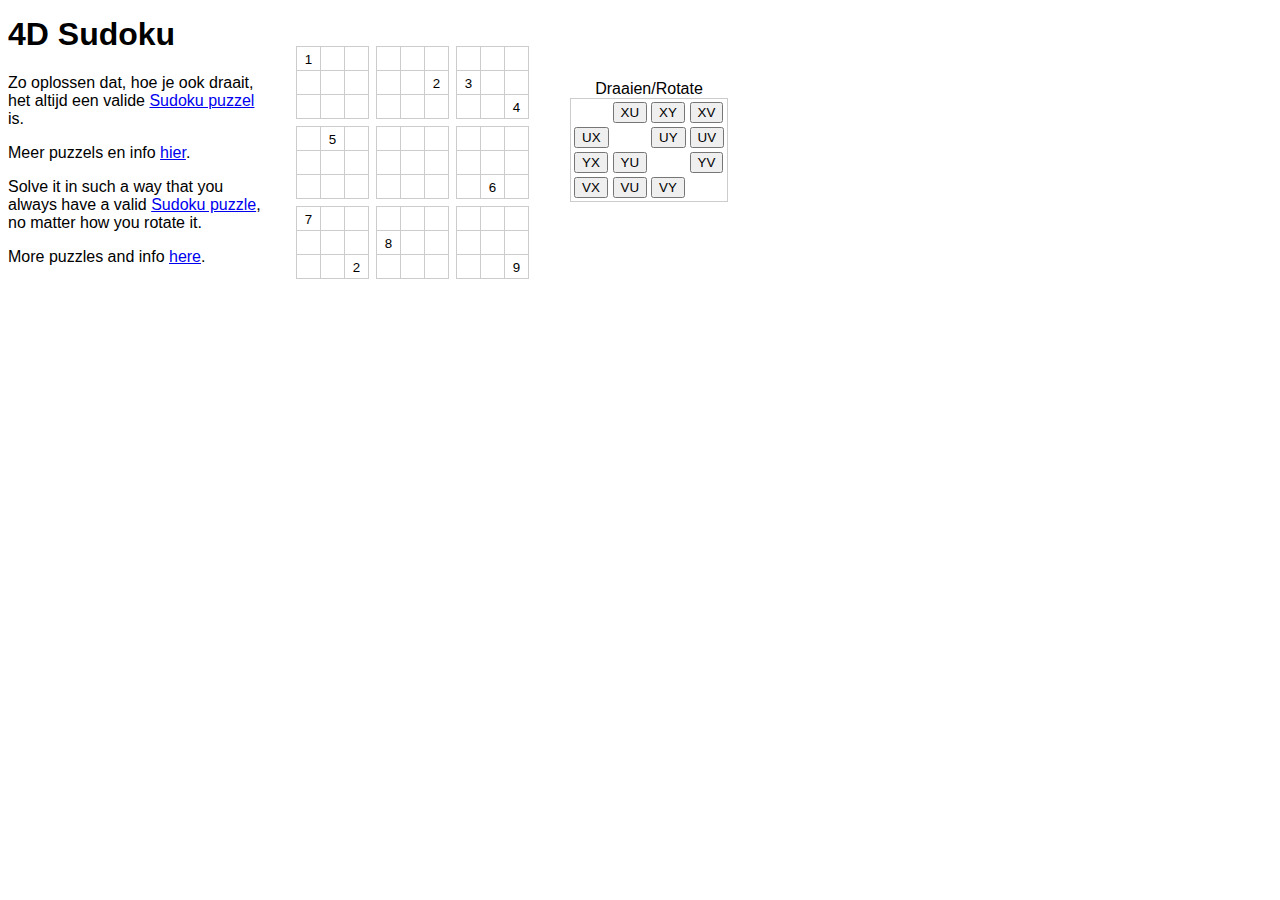
<file: 4dsudoku/index.html>
<html>
    <head>
      <title>4D Sudoku</title>
      <link type="text/css" rel="stylesheet" href="4dsudoku.css" />
			<script type="text/javascript" src="4dsudoku.js"></script>
      <script src="/ga.js" type="text/javascript"></script>
      <meta http-equiv="X-UA-Compatible" content="IE=edge" />
    </head>
    <body onload="init()">
      <h1>4D Sudoku</h1>
      <p>Zo oplossen dat, hoe je ook draait, het altijd een valide <a href="http://nl.wikipedia.org/wiki/Sudoku">Sudoku puzzel</a> is.</p>
      <p>Meer puzzels en info <a href="http://magictour.free.fr/sudoku6">hier</a>.</p>
      <p>Solve it in such a way that you always have a valid <a href="http://en.wikipedia.org/wiki/Sudoku">Sudoku puzzle</a>, no matter how you rotate it.</p>
      <p>More puzzles and info <a href="http://magictour.free.fr/sudoku6">here</a>.</p>
      <table>
        <caption>Draaien/Rotate</caption>
        <tr>
          <td></td>
          <td><button onclick="rotate(2,3)">XU</button></td>
          <td><button onclick="rotate(1,3)">XY</button></td>
          <td><button onclick="rotate(0,3)">XV</button></td>
        </tr>
        <tr>
          <td><button onclick="rotate(3,2)">UX</button></td>
          <td></td>
          <td><button onclick="rotate(1,2)">UY</button></td>
          <td><button onclick="rotate(0,2)">UV</button></td>
        </tr>
        <tr>
          <td><button onclick="rotate(3,1)">YX</button></td>
          <td><button onclick="rotate(2,1)">YU</button></td>
          <td></td>
          <td><button onclick="rotate(0,1)">YV</button></td>
        </tr>
        <tr>
          <td><button onclick="rotate(3,0)">VX</button></td>
          <td><button onclick="rotate(2,0)">VU</button></td>
          <td><button onclick="rotate(1,0)">VY</button></td>
          <td></td>
        </tr>
      </table>    
    </body>
  </html>
</file>
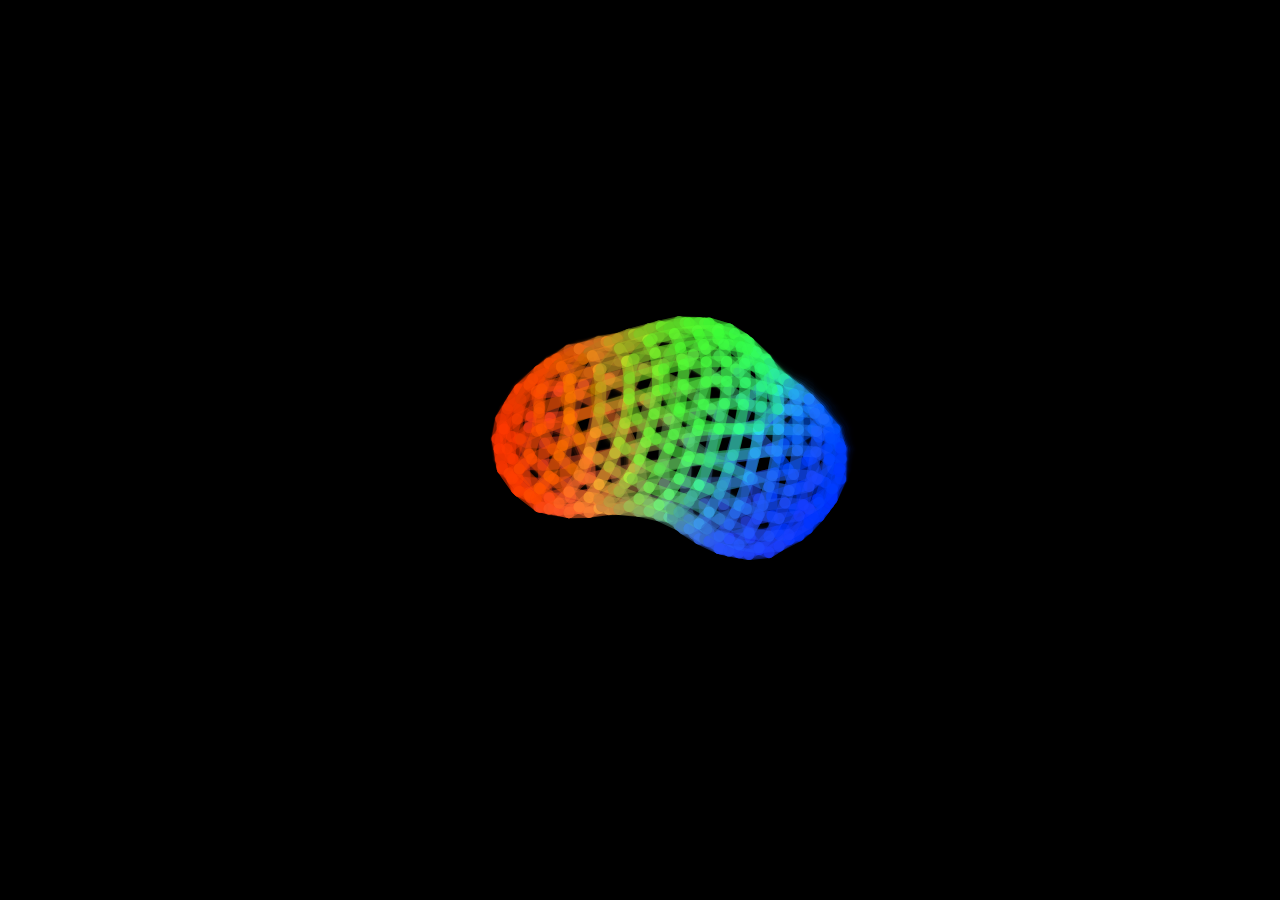
<file: blobs.html>
<html>
    <head>
      <title>Colored blobs</title>
      <meta http-equiv="X-UA-Compatible" content="IE=edge" />
      <script src="/ga.js" type="text/javascript"></script>
    </head>
    <body onload="start()">
      <div class="center"><canvas width="600" height="600" onmousemove="mouseX = event.offsetX / 300 - 1; mouseY = event.offsetY / 300 - 1"></canvas></div>
    </body>
  </html>

<style>
  html { width: 100%; height: 100%; background: black; overflow: hidden; }
  body { position: absolute; top: 50%; left: 50%; }
  canvas { 
    margin: -300px; 
    /* Hack for Opera, otherwise the canvas is not visible: */
    border: 1px solid black; 
  }
</style>

<script>
  var N = 20;
  var IX = 1;
  var IY = N;
  var IZ = N*N;
  var th = 6.5;
  var scale = 400 / N;
  var center = (N - 1) / 2;
  var orbit = center * 0.6;
  var radius = 0.50 * N;
  var value = 0.15 * N * N;
  var cf = 400/th;
  var minC = th*0.4;

  var context, mouseX = 0, mouseY = 0;
  var data = [], color = [], pointsX = [], pointsY = [], pointsZ = [];

  function Point()
  {
    this.x = 0;
    this.y = 0;
    this.p = false;
  }

  Point.prototype.onX = function(x, y, z, p)
  {
    this.p = p;
    if (!p) return;

    z = z / 2;
    this.x = x + p + z;
    this.y = y - z;  
  }
  Point.prototype.onY = function(x, y, z, p)
  {
    this.p = p;
    if (!p) return;

    z = z / 2;
    this.x = x + z;
    this.y = y + p - z;  
  }
  Point.prototype.onZ = function(x, y, z, p)
  {
    this.p = p;
    if (!p) return;

    z = (z + p) / 2;
    this.x = x + z;
    this.y = y - z;  
  }


  for (var i = 0; i < N*N*N; i++)
  {
    pointsX[i] = new Point();
    pointsY[i] = new Point();
    pointsZ[i] = new Point();
  }

  function r(x1,y1,z1, x2,y2,z2)
  {
    x1 -= x2; y1 -= y2; z1 -= z2;
    if (x1 < -radius || x1 > radius || y1 < -radius || y1 > radius || z1 < -radius || z1 > radius)
      return 0;
    return value / (x1*x1 + y1*y1 + z1*z1);
  }

  function point(f1, f2)
  {
    return ((f1 < th && f2 >= th) || (f1 >= th && f2 < th)) && (f1 - th) / (f1 - f2);
  }

  function draw(o1, o2, o3, o4)
  {
    line(o1, o2);
    line(o1, o3);
    line(o1, o4);
    line(o2, o3);
    line(o2, o4);
    line(o3, o4);
  }

  function line(o1, o2)
  {
    if (!o1.p || !o2.p)
      return;
    context.beginPath();
    context.moveTo(o1.x, o1.y);
    context.lineTo(o2.x, o2.y);
    context.stroke();
  }

  function start()
  {
    var canvas = document.getElementsByTagName("canvas")[0];
    context = canvas.getContext("2d");
    context.lineCap = "round";
    context.translate(0, 200);
    context.scale(scale, scale);
    context.fillStyle = "rgba(0, 0, 0, 0.5)";

    doIteration();
  }

  var d = 0;
  function doIteration()
  {
    var t0 = new Date();
    var canvas = document.getElementsByTagName("canvas")[0];
    context = canvas.getContext("2d");

    context.fillRect(-100, -100, 200, 200);

    var d = new Date()/1000;
    
    var blur = (Math.sin(d * 3) + 1.1) / 2.1;
    context.lineWidth = 15 * blur / scale;
    var alpha = (1.2 - blur) / 1.2;
    var alphaS = ", " + alpha + ")";

    var p1x = center + orbit * Math.sin(d) * Math.sin(d * 1.4);
    var p1y = center + orbit * Math.cos(d) * Math.sin(d * 1.5);
    var p1z = center + orbit * Math.sin(d) * Math.cos(d * 1.6);
    var p2x = center + orbit * Math.sin(d * 1.6 + 2) * Math.sin(d + 2);
    var p2y = center + orbit * Math.cos(d * 1.4 + 2) * Math.sin(d + 2);
    var p2z = center + orbit * Math.sin(d * 1.5 + 2) * Math.cos(d + 2);
    var p3x = center + orbit * Math.sin(d + 4) * Math.cos(d * 1.5);
    var p3y = center + orbit * Math.cos(d * 1.6 + 4) * Math.sin(d);
    var p3z = center + orbit * Math.sin(d + 4) * Math.sin(d * 1.4);
    var s1 = (Math.sin(d * 4.1) + 2) * 0.4;
    var s2 = (Math.sin(d * 4.2) + 2) * 0.4;
    var s3 = 1 // (Math.sin(d * 5.2) + 2) * 0.4;
    var i = 0;
    for (var z = 0; z < N; z++)
      for (var y = 0; y < N; y++)
        for (var x = 0; x < N; x++)
        {
          var r1 = r(x,y,z, p1x,p1y,p1z) * s1;
          var r2 = r(x,y,z, p2x,p2y,p2z) * s2;
          var r3 = r(x,y,z, p3x,p3y,p3z) * s3;
          var total = r1 + r2 + r3;
          color[i] = (total > minC) && "rgba(" + Math.floor(r1*cf) + "," + Math.floor(r2*cf) + "," + Math.floor(r3*cf) + alphaS;
          data[i++] = total;
        }


    var i = 0, o;
    for (var z = 0; z < N - 1; z++)
    {
      for (var y = 0; y < N - 1; y++)
      {
        for (var x = 0; x < N - 1; x++)
        {
          pointsX[i].onX(x, y, z, point(data[i], data[i + IX]))
          pointsY[i].onY(x, y, z, point(data[i], data[i + IY]))
          pointsZ[i].onZ(x, y, z, point(data[i], data[i + IZ]))
          i++;
        }
        i++;
      }
      i+=N;
    }

    i = 0;
    for (var z = 0; z < N - 1; z++)
    {
      for (var y = 0; y < N - 1; y++)
      {
        for (var x = 0; x < N - 1; x++)
        {
          if (color[i]) 
          {
            context.strokeStyle = color[i];
            draw(pointsX[i], pointsY[i], pointsX[i + IY], pointsY[i + IX]);
            draw(pointsX[i], pointsZ[i], pointsX[i + IZ], pointsZ[i + IX]);
            draw(pointsZ[i], pointsY[i], pointsZ[i + IY], pointsY[i + IZ]);
          }
          i++;
        }
        i++;
      }
      i+=N;
    }

    setTimeout(doIteration, 0);

    document.title = "Colored blobs - " + Math.round(10000 / (new Date() - t0))/10 + "fps";
  }
</script>
</file>
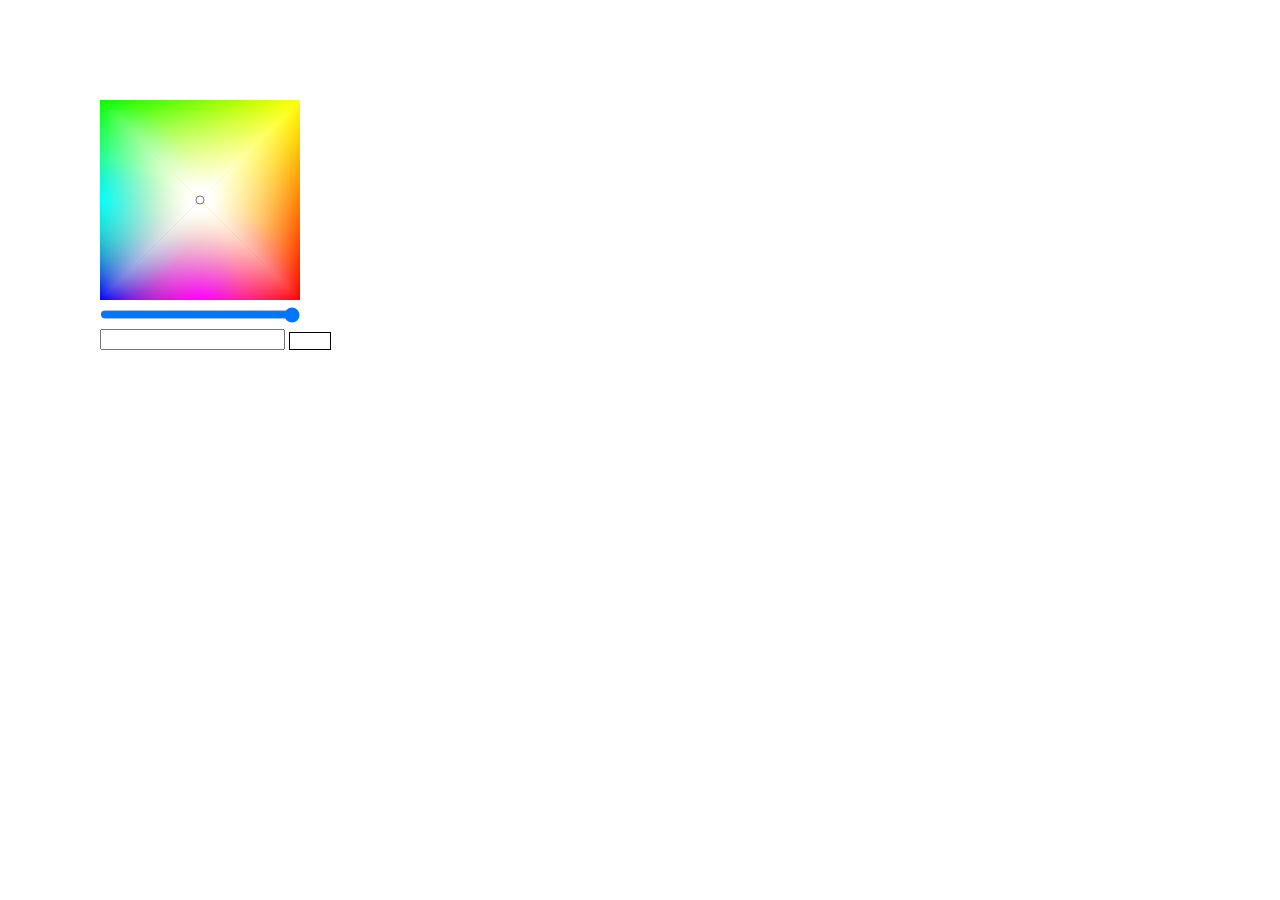
<file: colorpicker.html>
<title>Colorpicker</title>
  <body onmousemove="if (window.mousedown) fromEvt(event)" onmouseup="window.mousedown = false">
    <div id="colorpicker" style="position: absolute; top: 100px; left: 100px">
      <svg width="200px" height="200px" viewBox="0 0 100 100" version="1.1" style="background: black" 
        onmousedown="fromEvt(event); window.mousedown = true; event.preventDefault()" 
        ontouchstart="fromEvt(event.touches[0]); event.preventDefault()" 
        ontouchmove="fromEvt(event.touches[0])" 
        id="colorwheel">
        <defs>
          <linearGradient id="gyr" x1="0%" y1="0%" x2="100%" y2="100%">
            <stop stop-color="#0F0" />
            <stop offset="50%" stop-color="#FF0" />
            <stop offset="100%" stop-color="#F00" />
          </linearGradient>
          <radialGradient id="blue" cx="0%" cy="100%" r="70.7%">
            <stop stop-color="#00F" />
            <stop offset="100%" stop-color="#00F" stop-opacity="0" />
          </radialGradient>
          <radialGradient id="cyan" cx="0%" cy="50%" r="50%">
            <stop stop-color="#0FF" />
            <stop offset="100%" stop-color="#0FF" stop-opacity="0" />
          </radialGradient>
          <radialGradient id="purple" cx="50%" cy="100%" r="50%">
            <stop stop-color="#F0F" />
            <stop offset="100%" stop-color="#F0F" stop-opacity="0" />
          </radialGradient>
          <linearGradient id="white" x1="100%" x2="0%">
            <stop offset="10%" stop-color="#FFF" />
            <stop offset="100%" stop-color="#FFF" stop-opacity="0" />
          </linearGradient>
        </defs>
    
        <g id="colors">
          <rect fill="url(#gyr)" x="0" y="0" width="100" height="100"/>
          <rect fill="url(#blue)" x="0" y="0" width="100" height="100"/>
          <rect fill="url(#purple)" x="0" y="0" width="100" height="100"/>
          <rect fill="url(#cyan)" x="0" y="0" width="100" height="100"/>
          <path d="M 0 0 L 50 50 L 0 100 z" fill="url(#white)"/>
          <g transform="rotate(90 50 50)">
            <path d="M 0 0 L 50 50 L 0 100 z" fill="url(#white)"/>  
          </g>
          <g transform="rotate(180 50 50)">
            <path d="M 0 0 L 50 50 L 0 100 z" fill="url(#white)"/>  
          </g>
          <g transform="rotate(270 50 50)">
            <path d="M 0 0 L 50 50 L 0 100 z" fill="url(#white)"/>  
          </g>
        </g>
        
        <g id="handle" transform="translate(50 50)">
          <circle cx="0" cy="0" r="2" fill="white" opacity="0.5" stroke="black" stroke-width="0.5" />
        </g>
      </svg>
      <div><input name="value" type="range" min="0" max="255" value="255" style="width: 200px; margin: 0; padding: 0.5em 0" onchange="setValue(this.value / 255)" /></div>  
      <div>
        <input name="color" onchange="readColor(this.value)" />
        <span id="swatch" style="display: inline-block; width: 40px; border: 1px solid black; height: 1em; vertical-align: middle"></span>
      </div>
    </div>
  </body>
      
<script>
  var currentColor = { v: 1, r: 1, g: 1, b: 1 };
  
  function readColor(c)
  {
    if (c.charAt(0) == '#') c = c.substr(1);
    setRGB(
      parseInt(c.substr(0, 2), 16)/255, 
      parseInt(c.substr(2, 2), 16)/255,        
      parseInt(c.substr(4, 2), 16)/255
    );
  }
  
  function setRGB(r, g, b)
  {
    var v = Math.max(r, g, b);
    setValue(v);
    if (v == 0)
      setXY(0, 0);
    else
      setColor(r/v, g/v, b/v);
  }
  
  function setValue(v)
  {
    currentColor.v = v;
    outputCurrentColor();
    document.getElementsByName("value")[0].value = v * 255;
    document.getElementById("colors").style.opacity = v;
  }
  
  function setColor(r, g, b)
  {
    currentColor.r = r;
    currentColor.g = g;
    currentColor.b = b;
    outputCurrentColor();      
    var x, y;
    var s = 1 - Math.min(r, g, b);
    if (s == 0)
      return setXY(0, 0);
    r = 1 - (1 - r) / s; 
    g = 1 - (1 - g) / s; 
    b = 1 - (1 - b) / s;
    if (g == 1)
    {
      if (b == 0)
      {
        x = r * 2 - 1; y = -1;
      }
      else
      {
        x = -1; y = b - 1;
      }
    }
    else if (r == 1)
    {
      if (b == 0)
      {
        x = 1; y = 1 - g * 2;
      }
      else
      {
        x = 1 - b; y = 1;
      }
    }
    else
    {
      if (r == 0)
      {
        x = -1; y = 1 - g;
      }
      else
      {
        x = r - 1; y = 1;
      }
    }
    setXY(x * (s * 0.9 + 0.1), y * (s * 0.9 + 0.1));
  }
  
  function setXY(x, y)
  {
    currentColor.x = x;
    currentColor.y = y;
    var transform = "translate(" + (50 + x * 50) + " " + (50 + y * 50) + ")";
    document.getElementById("handle").setAttribute("transform", transform);
  }
  
  function outputCurrentColor()
  {
    var r = ~~(currentColor.r * currentColor.v * 255);
    var g = ~~(currentColor.g * currentColor.v * 255);
    var b = ~~(currentColor.b * currentColor.v * 255);
    var c = '#' + h2(r) + h2(g) + h2(b);
    document.getElementsByName("color")[0].value = c;
    document.getElementById("swatch").style.background = c;
  }
  
  function h2(v)
  {
    return (v < 16 ? '0' : '') + v.toString(16);
  }
  
  function fromEvt(event)
  {
    var bcr = document.getElementById("colorwheel").getBoundingClientRect();
    fromXY(
      (event.clientX - bcr.left) / 100 - 1, 
      (event.clientY - bcr.top) / 100 - 1
    );
  }
  
  function fromXY(x, y)
  {
    if (x < -1) x = -1;
    if (x > 1) x = 1;
    if (y < -1) y = -1;
    if (y > 1) y = 1;
    var s = (Math.max(Math.abs(x), Math.abs(y)) - 0.1) / 0.9;
    if (s <= 0)
      return setColor(1, 1, 1);
    var r, g, b;
    if (Math.abs(x) > Math.abs(y))
    {
      y /= Math.abs(x);
      if (x > 0)
      {
        r = 1; g = (1 - y) / 2; b = 0;
      }
      else
      {
        if (y < 0)
        {
          r = 0; g = 1; b = 1 + y;
        }
        else
        {
          r = 0; g = 1 - y; b = 1;
        }
      }
    }
    else
    {
      x /= Math.abs(y);
      if (y > 0)
      {
        if (x < 0)
        {
          r = 1 + x; g = 0; b = 1;
        }
        else
        {
          r = 1; g = 0; b = 1 - x;
        }
      }
      else
      {
        r = (x + 1) / 2; g = 1; b = 0;
      }
    }
    setColor(
      1 - (1 - r) * s, 
      1 - (1 - g) * s, 
      1 - (1 - b) * s
    );
  }
</script>
</file>
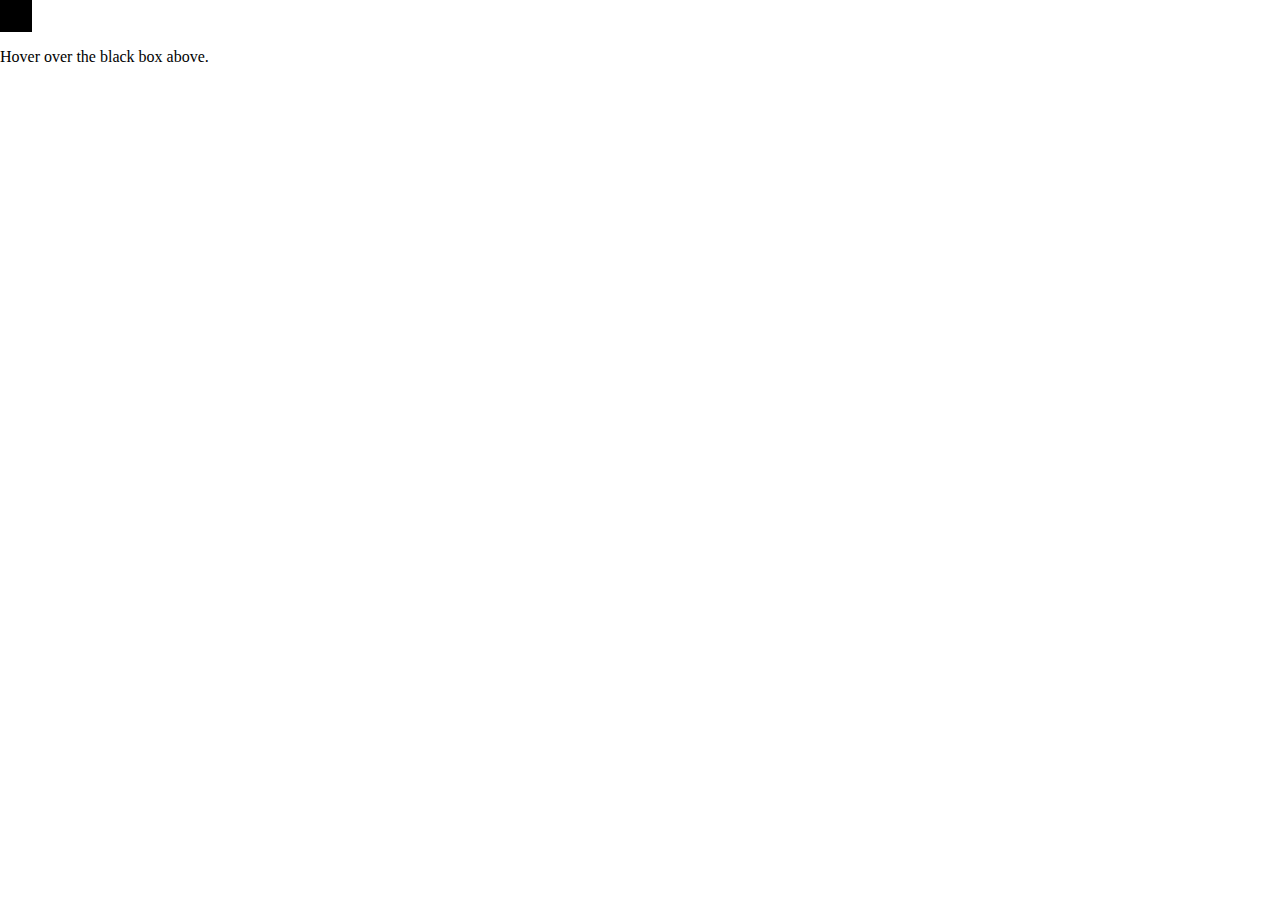
<file: cursor.html>
<html>
	<head>
		<title>Your new HTML file</title>
		<style>
			html, body {
				margin: 0; padding: 0;
			}
			#capture {
				cursor: url("http://oakandmorrow.com/img/plus.png") 15 15, move;
				background: black;
				width: 32px;
				height: 32px;
			}
		</style>
	</head>
	<body>
		<div id="capture">
		</div>
		<p>Hover over the black box above.</p>
		<script>
			var capture = document.getElementById("capture");
			capture.onmousemove = function (evt) {
				capture.style.cursor = "url('http://oakandmorrow.com/img/plus.png') " + (evt.x + 20) + " " + (evt.y + 20) + ", move";
			}
		</script>
	</body>
</html>
</file>
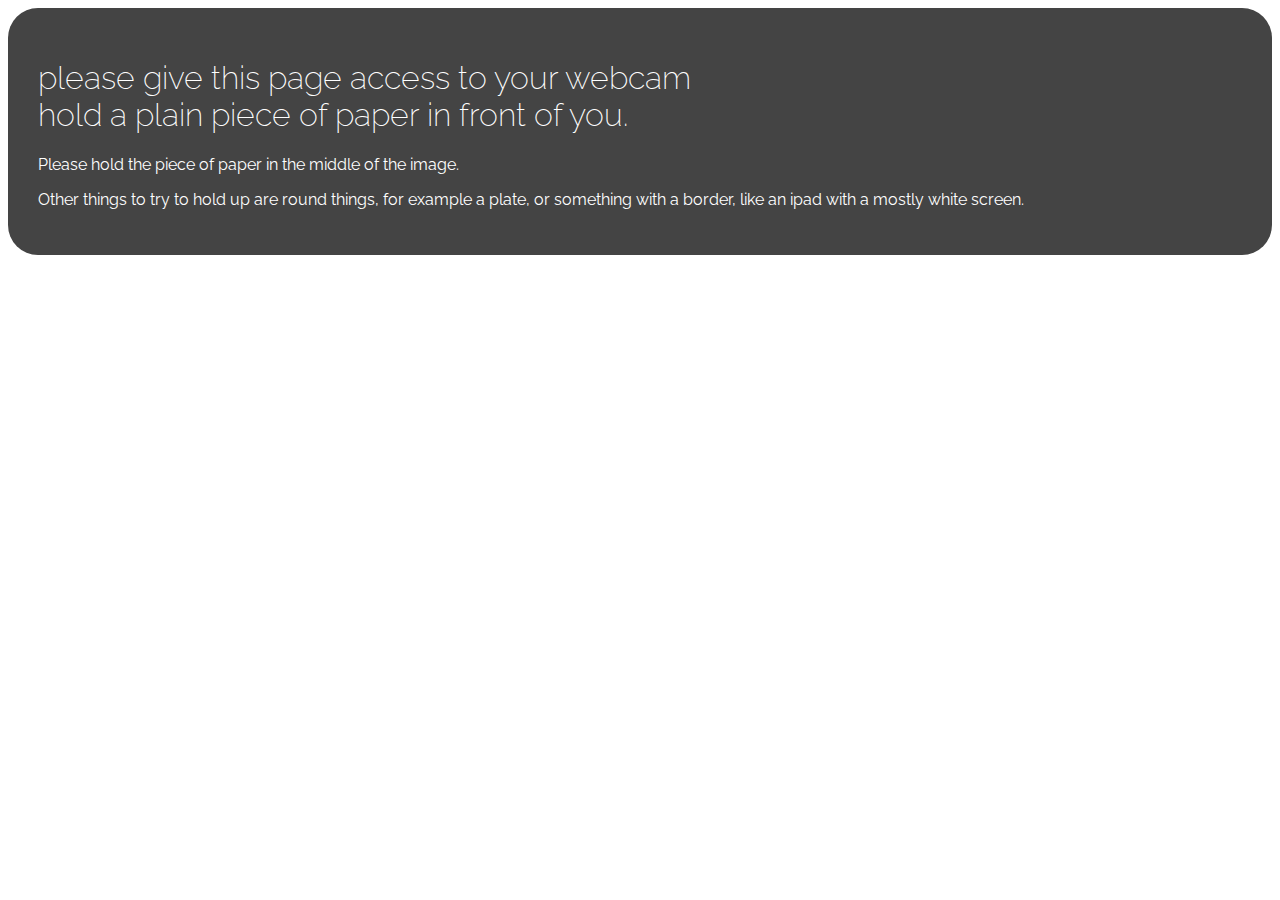
<file: drostevideo.html>
<html>
	<head>
		<title>Droste video</title>
		<link href='http://fonts.googleapis.com/css?family=Raleway:400,200' rel='stylesheet' type='text/css'>
		<style>
			body {
				font-family: Raleway;
				font-weight: 400;
			}
			#explanation {
				background: #444;
				border-radius: 30px;
				color: white;
				padding: 30px;
			}
			h1 {
				font-weight: 200;
			}
		</style>
	</head>
	<body>
		<div id="explanation">
			<h1>please give this page access to your webcam<br>hold a plain piece of paper in front of you.</h1>
			<p>Please hold the piece of paper in the middle of the image.</p>
			<p>Other things to try to hold up are round things, for example a plate, or something with a border, like an ipad with a mostly white screen.</p>
		</div>
		<video width="600" height="450" style="display: none"></video>
		<canvas width="600" height="450" style="display: none"></canvas>
		<canvas width="600" height="450" style="display: none; width: 80%; padding: 0 10%"></canvas> 
		<script>
			var vendors = ['webkit', 'ms', 'moz', 'o'];
			for (var i = 0; i < vendors.length && !window.requestAnimationFrame; i++)
				window.requestAnimationFrame = window[vendors[i] + 'RequestAnimationFrame'];
			for (var i = 0; i < vendors.length && !navigator.getUserMedia; i++)
				navigator.getUserMedia = navigator[vendors[i] + 'GetUserMedia'];

			var video = document.querySelector('video');
			var canvi = document.querySelectorAll('canvas');
			var ctx0 = canvi[0].getContext('2d');
			var ctx1 = canvi[1].getContext('2d');
			function connectVideo() {
				navigator.getUserMedia({ video: true }, function(localMediaStream) {
					canvi[1].style.display = 'inline-block';
					document.querySelector('#explanation').style.display = 'none';
					video.src = window.URL.createObjectURL(localMediaStream);
					video.play();
					detect();
				}, function(err) { alert("There was an error: " + err) });
			}
			if (navigator.getUserMedia && window.requestAnimationFrame)
				connectVideo()
			else
				alert("I'm sorry, but you need a different browser for this effect, for example a recent version of Chrome.");
			
			function detect() {
				var w = video.width;
				var h = video.height;
				var rowOffset = w * 4;
				ctx0.setTransform(-1, 0, 0, 1, w, 0);
				ctx0.drawImage(video, 0, 0, w, h);
				/*var minX = w/3, maxX = w*2/3, minY = h/3, maxY = h*2/3;
				ctx0.clearRect(minX,minY,maxX-minX,maxY-minY);*/
				var imgData = ctx0.getImageData(0, 0, w, h);
				var data = imgData.data;
				var x0 = w >> 1;
				var y0 = h >> 1;
				var offset = (x0 + y0 * w) * 4;
				var c0 = data.subarray(offset, offset + 3);
				var c0val = c0[0] + c0[1] + c0[2];
				var stack = [{ offset: offset, c: c0, x: x0, y: y0 }];
				var minX = w, minY = h, maxX = 0, maxY = 0;
				var pixelCount = 0;
				var maxPixelCount = w * h / 4;
				while (stack.length && pixelCount < maxPixelCount) {
					var p = stack.pop();
					var offset = p.offset;
					if (p.x < 0 || p.x >= w || p.y < 0 || p.y >= h || data[offset + 3] < 255)
						continue;
					data[offset + 3] = 0;
					var c = data.subarray(offset, offset + 3);
					var delta = 
							Math.pow(c[0] - p.c[0], 2) + 
							Math.pow(c[1] - p.c[1], 2) + 
							Math.pow(c[2] - p.c[2], 2);
					var delta0 = 
							Math.pow(c[0] - c0[0], 2) + 
							Math.pow(c[1] - c0[1], 2) + 
							Math.pow(c[2] - c0[2], 2);					
					if (delta*7 < c0val && delta0 < c0val) {
						pixelCount++;
						stack.push({ offset: offset - 4, c: c, x: p.x - 1, y: p.y });
						stack.push({ offset: offset + 4, c: c, x: p.x + 1, y: p.y });
						stack.push({ offset: offset - rowOffset, c: c, x: p.x, y: p.y - 1 });
						stack.push({ offset: offset + rowOffset, c: c, x: p.x, y: p.y + 1 });
					} else {
						minX = Math.min(minX, p.x);
						maxX = Math.max(maxX, p.x);
						minY = Math.min(minY, p.y);
						maxY = Math.max(maxY, p.y);
					}
				}
				if (pixelCount < w * h / 16 || pixelCount >= maxPixelCount) {
					ctx1.setTransform(-1, 0, 0, 1, w, 0);
					ctx1.drawImage(video, 0, 0, w, h);
					ctx1.setTransform(1, 0, 0, 1, 0, 0);
					ctx1.strokeStyle = "white";
					ctx1.strokeWidth = 1;
					ctx1.strokeRect(w/3, h/3, w/3, h/3);
				} else {
					var scaleX = (maxX - minX) / w;
					var scaleY = (maxY - minY) / h;
					var scale = Math.max(scaleX, scaleY) * 1.1;
					function calcPoint(x, y, d) {
						var dx = x - x0;
						var dy = y - y0;
						var th = Math.atan2(dx, dy) / Math.PI / 2 + 0.5;
						var s = 1 * th + scale * (1 - th);
						var x1 = x0 + dx * s * scale;
						var y1 = y0 + dy * s * scale;
						var offset = (Math.floor(x1) + Math.floor(y1)*w) * 4;
						if (d < 10 && data[offset + 3] < 255) {
							return calcPoint(x0 + dx / scale, y0 + dy / scale, d + 1);
						} else {
							return { x: x1, y: y1 };
						}
					}
					function calcColor(offset, x, y) {
						x -= Math.floor(x);
						y -= Math.floor(y);
						return Math.floor((data[offset] * (1 - x) + data[offset + 4] * x) * (1 - y) +
							(data[offset + rowOffset] * (1 - x) + data[offset + 4 + rowOffset] * x) * y);
					}
					var newData = ctx1.createImageData(w, h);
					var i = 0;
					for (var y = 0; y < h; y++) {
						for (var x = 0; x < w; x++) {
							var p = calcPoint(x, y, 0);
							var offset = (Math.floor(p.x) + Math.floor(p.y)*w) * 4;
							newData.data[i++] = calcColor(offset, p.x, p.y);
							newData.data[i++] = calcColor(offset+1, p.x, p.y);
							newData.data[i++] = calcColor(offset+2, p.x, p.y);
							newData.data[i++] = 255;
						}
					}
					ctx1.putImageData(newData, 0, 0);
				}
				window.requestAnimationFrame(detect);
			}
			
			function getPixel(x, y, data) {
				var offset = (x + y * video.width) * 4;
				return {x: x, y: y, val: data[offset] + data[offset+1] + data[offset+2] };
			}
										 
		</script>
	</body>
</html>
</file>
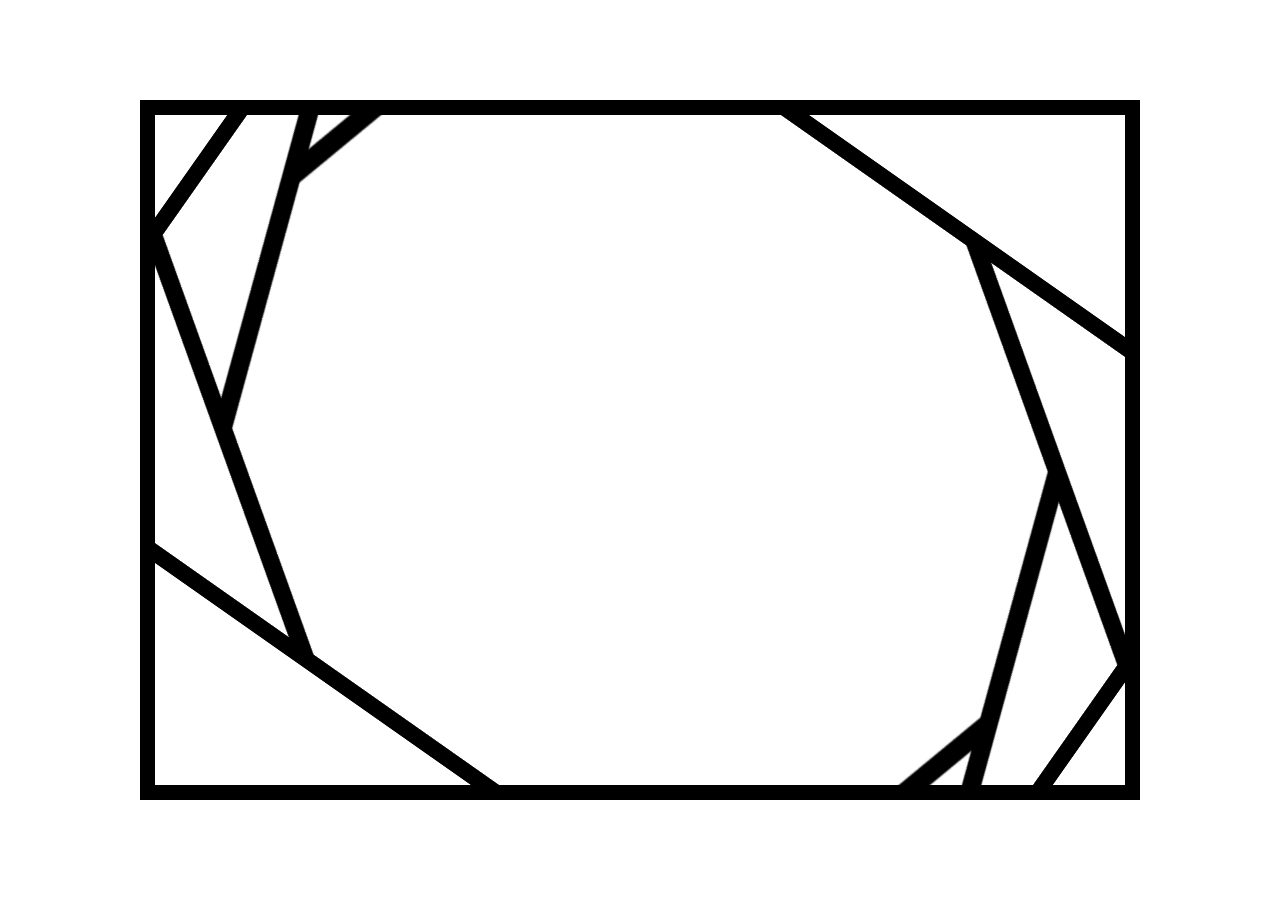
<file: feedback.html>
<html>
    <head>
      <title>Feedback</title>
      <script src="/ga.js" type="text/javascript"></script>
      <meta http-equiv="X-UA-Compatible" content="IE=edge" />
    </head>
    <body 
      onload="start()"
      onmousedown="invert()"
      ontouchstart="isTap=true"
      ontouchmove="curX = event.touches[0].clientX; curY = event.touches[0].clientY; isTap = false; event.preventDefault()"
      ontouchend="if (isTap) invert()"
      onmousemove="curX = event.clientX; curY = event.clientY; redraw = true">
      <canvas width="1000" height="700"></canvas>
      <canvas width="1000" height="700"></canvas>
    </body>
  </html>

<style>
  html { 
    width: 100%; 
    height: 100%; 
    padding:0; 
    margin: 0;
  }
  body { 
    margin: 0; 
    padding: 0;
    position:absolute; 
    left: 50%; 
    top: 50%;
  }
  canvas { 
    position: absolute; 
    left: -500px; 
    top: -350px; 
    cursor: pointer; 
  }
  #help { 
    text-align: center; 
    position: absolute; 
    top: -50%; 
    left:-50%; 
    padding: 0.5em; 
    width: 100%; 
    font-family: sans-serif; 
    background: white; 
    color: black; 
  }
</style>

<script>
  function start()
  {
    var canvi = document.getElementsByTagName("canvas");
    for (var i = 0; i < canvi.length; i++)
    {
      var ctx = canvi[i].getContext("2d");
      ctx.fillStyle = "transparent";
      ctx.strokeStyle = "black";
      ctx.lineWidth = 30;
    }
    document.body.style.backgroundColor = "white";
    draw();
  }
  
  var curX = 0, curY = 0, redraw = true;
  var r0 = Math.sqrt(500 * 500 + 350 * 350);
  var t0 = Math.atan2(350, 500);
  function draw() {
    var canvas1 = document.getElementsByTagName("canvas")[0];
    var canvas2 = document.getElementsByTagName("canvas")[1];
    var ctx = canvas1.getContext("2d");
  
    if (redraw)
    {
      ctx.clearRect(0, 0, 1000, 700);
      ctx.fillRect(0, 0, 1000, 700);
    }
  
    var x = curX - window.innerWidth/2;
    var y = curY - window.innerHeight/2;
    var r = Math.sqrt(x*x + y*y) / r0;
    var t = Math.atan2(y, x);// - t0;
    
    r = Math.sqrt(r)*0.23 + 0.8;
    
    ctx.save();
    ctx.translate(500, 350);
    ctx.rotate(t)
    ctx.scale(r, r);
    ctx.drawImage(canvas2, -500, -350, 1000, 700);
    ctx.restore();
  
    ctx.strokeRect(0, 0, 1000, 700);
  
    document.body.appendChild(canvas1);
    setTimeout(draw, 0);
  }
  
  function invert()
  {
    var canvi = document.getElementsByTagName("canvas");
    var c0 = document.body.style.backgroundColor;
    for (var i = 0; i < canvi.length; i++)
    {
      var ctx = canvi[i].getContext("2d");
      var c1 = ctx.strokeStyle;
      ctx.strokeStyle = c0;
      document.body.style.backgroundColor = c1;
    }
  }
  
  var isTap = false;
</script>
</file>
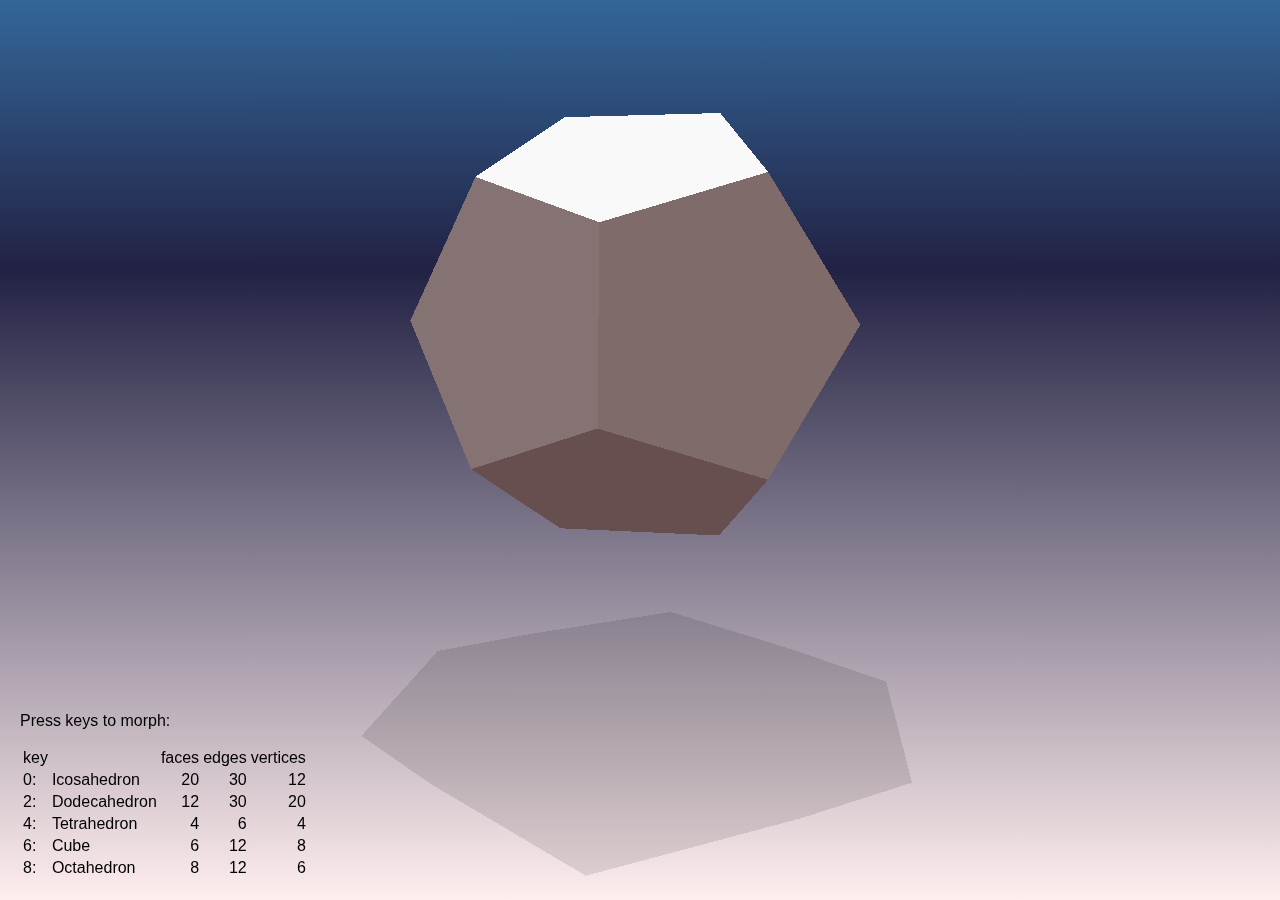
<file: icosa.html>
<html>
    <head>
      <title>Morphing Platonic Solids</title>
    </head>
    <body onload="start()">
      <svg viewBox="-1 -1 2 2" width="100%" height="100%" shape-rendering="optimizeSpeed" color-rendering="optimizeSpeed">

        <defs>
          <linearGradient id="sky" x2="0%" y2="100%">
            <stop offset="0%" stop-color="#369" />
            <stop offset="30%" stop-color="#224" />
            <stop offset="100%" stop-color="#fee" />
          </linearGradient>
        </defs>

        <rect x="-100%" y="-50%" width="200%" height="100%" fill="url(#sky)" />
        <g id="polys_shadow" opacity="0.1" />
        <g id="polys" />

      </svg>
      <div>
        <p>Press keys to morph:</p>
        <table>
          <tr><td>key</td><td></td><td>faces</td><td>edges</td><td>vertices</td></tr>
          <tr><td>0:</td><td>Icosahedron</td><td>20</td><td>30</td><td>12</td></tr>
          <tr><td>2:</td><td>Dodecahedron</td><td>12</td><td>30</td><td>20</td></tr>
          <tr><td>4:</td><td>Tetrahedron</td><td>4</td><td>6</td><td>4</td></tr>
          <tr><td>6:</td><td>Cube</td><td>6</td><td>12</td><td>8</td></tr>
          <tr><td>8:</td><td>Octahedron</td><td>8</td><td>12</td><td>6</td></tr>
        </table>
      </div>
    </body>
  </html>
	
<style>
  html, body { padding: 0; margin: 0; overflow: hidden; width: 100%; height: 100% }
  div {
    position: fixed;
    bottom: 20px;
    left: 20px;
    font-family: sans-serif;
  }
  td+td+td {
    text-align: right;
  }
</style>

<script>
    var phi = (Math.sqrt(5) + 1)/2;
    var points = [];
    var polys = [];
    var midPoints = {};
    var origin;

    var g_polys;
    var g_polys_shadow
    var t0;
    var tra = 0.15;
    var trb = 0.1;
    var trf;
    var trfTgt = [0, 0, 0, 1, 0];
    var trfSrc = [0, 0, 0, 1, 0];
    var trfStart = 0;

    function goto(trfNew) {
      trfSrc = trf;
      trfTgt = trfNew;
      trfStart = new Date() - t0;
    }

    document.onkeydown = function(evt) {
      switch (evt.keyCode) {
        case 48: // 0
          return goto([0, 0, 0, 0, 1]);
        case 50: // 2
          return goto([0, 0, 0, 1, 0]);
        case 52: // 4
          return goto([0, 0, 1, 0, 0]);
        case 54: // 6
          return goto([0, 1, 0, 0, 0]);
        case 56: // 8
          return goto([1, 0, 0, 0, 0]);
      }
    }

    function start()
    {
      origin = new Point(0, 0, 0);
      g_polys = document.getElementById("polys");
      g_polys_shadow = document.getElementById("polys_shadow");

      // Construct cube
      // var f = (4 * phi + 3)/15;
      // var f = (phi + 1) / 3;
      for (var i = 0; i<8; i++) {
        var p = new Point(i&1?-1:1, i&2?-1:1, i&4?-1:1);
        points[i] = new AnimatedPoint(p, p, p.x*p.y*p.z > 0 ? p : origin.add(p, 1/3), p, p);
      }

      // Construct mid-points
      for (var i = 0; i<8; i++) {
        for (var j = 0; j<i; j++) {
          var x = i ^ j;
          if (x == 1 || x == 2 || x == 4) {
            var p = average([points[i], points[j]]);
            var ap = new AnimatedPoint(p, p, p, p, p);
            points.push(ap);
            midPoints[p] = ap;
          }
        }
      }

      polys = polys.concat(createDodecaCapOnCubeFace(createFace(0,2,3,1)));
      polys = polys.concat(createDodecaCapOnCubeFace(createFace(0,1,5,4)));
      polys = polys.concat(createDodecaCapOnCubeFace(createFace(0,4,6,2)));
      polys = polys.concat(createDodecaCapOnCubeFace(createFace(6,4,5,7)));
      polys = polys.concat(createDodecaCapOnCubeFace(createFace(3,2,6,7)));
      polys = polys.concat(createDodecaCapOnCubeFace(createFace(5,1,3,7)));

      t0 = +new Date();

      animate();
    }

    function animate()
    {
      var t = new Date() - t0;

      trb = t/15000;
      tra = t/4220;
      t = (t - trfStart) / 4000;
      if (t > 1) t = 1;
      trf = [];
      for (var i = 0; i < 5; i++)
        trf[i] = trfSrc[i] * (1 - t) + trfTgt[i] * t;
      trr = trf[0] * 0.6 + trf[1] * 1.2 + trf[2] * 1.4 + trf[3] * 1 + trf[4] * 0.8;

      for (var i=0; i<points.length; i++)
      {
        points[i].setF(trf);
        points[i].transform0(tra, trb, trr);
        points[i].to2d();
      }
      for (var i=0; i<polys.length; i++)
        polys[i].calculateNormal();
      polys.sort(function(p1,p2) {return p2.normal.z-p1.normal.z});
      for (var i=0; i<polys.length; i++)
      {
        polys[i].to2d();
        g_polys.appendChild(polys[i].elt);
      }
      for (var i=0; i<points.length; i++)
      {
        points[i].y = -3;
        points[i].x *= 1.2;
        points[i].z *= 1.2;
        points[i].to2d();
      }
      for (var i=0; i<polys.length; i++)
        polys[i].shadowTo2d();

      setTimeout("animate()", 30);
    }

    function createFace()
    {
      var pts = [];
      for (var i=0;i<arguments.length;i++)
        pts.push(points[ arguments[i] ]);
      return new Poly(pts);
    }

    function createDodecaCapOnCubeFace(face)
    {
      // 0--te--1
      // |\    /|
      // | p2-p1|
      // |/    \|
      // 3------2
      var pts = face.points;
      var out = face.calculateNormal();
      var topEdgeDir = pts[0].to(pts[1]).normalize();
      var middle = average(face.points);
      var p01 = middle.add(topEdgeDir, phi-1).add(out, phi-1);
      var p1 = new AnimatedPoint(origin.add(out, 3), middle, pts[2].add(pts[2].to(pts[0]), 1/2), p01, p01);
      var p02 = middle.add(topEdgeDir, 1-phi).add(out, phi-1);
      var p2 = new AnimatedPoint(origin.add(out, 3), middle, pts[0].add(pts[0].to(pts[2]), 1/2), p02, p02);
      points.push(p1);
      points.push(p2);
      var m01 = midPoints[average([pts[0], pts[1]])];
      var m12 = midPoints[average([pts[1], pts[2]])];
      var m23 = midPoints[average([pts[2], pts[3]])];
      var m30 = midPoints[average([pts[3], pts[0]])];
      m01.p[0] = origin.add(m01.p[0], 1.5);
      m23.p[0] = origin.add(m23.p[0], 1.5);
      m12.p[2] = pts[2].p[2];
      m30.p[2] = pts[0].p[2];
      m12.p[3] = m12.p[3].add(p01.add(m12.p[3], -1), -0.4);
      m30.p[3] = m30.p[3].add(p02.add(m30.p[3], -1), -0.4);
      m12.p[4] = origin.add(topEdgeDir, phi/((phi+1)/3)).add(out, 1/((phi+1)/3));
      m30.p[4] = origin.add(topEdgeDir, -phi/((phi+1)/3)).add(out, 1/((phi+1)/3));
      return [
        new VisibleQuadrangle([pts[0], m01, p2, m30]),
        new VisibleQuadrangle([pts[1], m12, p1, m01]),
        new VisibleQuadrangle([pts[2], m23, p1, m12]),
        new VisibleQuadrangle([pts[3], m30, p2, m23]),
        new VisibleQuadrangle([m01, p1, m23, p2]),
      ];
    }

    function average(pts)
    {
      var a = new Point(0,0,0);
      var f = 1/pts.length;
      for (var i=0;i<pts.length;i++)
        a = a.add(pts[i], f);
      return a;
    }

/*****
* 3D SVG Library
* Sjoerd Visscher
* http://w3future.com/
*/


var SVG_NS ="http://www.w3.org/2000/svg";


Function.prototype.inherit = function(c) {
  for (var i in c.prototype)
    this.prototype[i] = c.prototype[i];
}



function Point(x, y, z)
{
  this.x0 = this.x = x;
  this.y0 = this.y = y;
  this.z0 = this.z = z;
};

Point.prototype =
{
  transform0: function(a, b, r)
  {
    var z = (Math.cos(b)*this.z0 + Math.sin(b)*this.y0);
    this.y = r * (Math.cos(b)*this.y0 - Math.sin(b)*this.z0);
    this.x = r * (Math.cos(a)*this.x0 + Math.sin(a)*z);
    this.z = r * (Math.cos(a)*z - Math.sin(a)*this.x0);
  },

  to: function(p)
  {
    return new Vector(p.x - this.x, p.y - this.y, p.z - this.z);
  },

  add: function(dir, f)
  {
    if (f === undefined) f = 1;
    return new Point(this.x + f*dir.x, this.y + f*dir.y, this.z + f*dir.z);
  },

  eq: function(that)
  {
    var v = this.to(that);
    return v.inProduct(v) < 1e-4;
  },

  to2d: function()
  {
    this.x2d = this.x*2/(this.z+7);
    this.y2d = -0.4+(0.4-this.y)*2/(this.z+7);
  },

  setF: function() {},

  clone: function() {
    return new Point(this.x, this.y, this.z);
  },

  toString: function() {
    return this.x + ',' + this.y + ',' + this.z;
  }
};

function AnimatedPoint(p0)
{
  this.p = [];
  this.f = [];
  for (var i = 0; i < arguments.length; i++) {
    this.p[i] = arguments[i];
    this.f[i] = 1*!i;
  }
  Point.apply(this, [p0.x, p0.y, p0.z]);
};

AnimatedPoint.inherit(Point);

AnimatedPoint.prototype.setF = function(f)
{
  this.f = f;
  this.x0 = 0;
  this.y0 = 0;
  this.z0 = 0;
  for (var i = 0; i < f.length; i++) {
    this.x0 += this.p[i].x0*f[i];
    this.y0 += this.p[i].y0*f[i];
    this.z0 += this.p[i].z0*f[i];
  }
};



function Vector(x,y,z)
{
  Point.apply(this, arguments);
};

Vector.inherit(Point);

Vector.prototype.times = function(f)
{
  return new Vector(f*this.x, f*this.y, f*this.z);
};

Vector.prototype.normalize = function()
{
  if (this.normalized)
    return this;
  var len = this.length();
  var v = this.times(1 / (len || 1e-3));
  v.normalized = true;
  return v;
};

Vector.prototype.length = function()
{
  return Math.sqrt(this.inProduct(this));
};

Vector.prototype.angleBetween = function(that)
{
  var v1 = this.normalize();
  var v2 = that.normalize();
  return Math.acos(v1.inProduct(v2));
}

Vector.prototype.inProduct = function(that)
{
  return this.x*that.x + this.y*that.y + this.z*that.z;
}

Vector.prototype.crossProduct = function(that)
{
  return new Vector(
    this.y * that.z - this.z * that.y,
    this.z * that.x - this.x * that.z,
    this.x * that.y - this.y * that.x);
};



function Poly(points)
{
  this.points = points;
};

Poly.prototype.calculateNormal = function()
{
  return this.normal = this.crossProduct().normalize();
};

Poly.prototype.crossProduct = function()
{
  return this.points[1].to(this.points[0]).crossProduct(
    this.points[1].to(this.points[2]));
};

Poly.prototype.area = function()
{
  return 0.5*this.crossProduct().length();
};



function VisiblePoly(points)
{
  Poly.apply(this, arguments);
  this.elt = document.createElementNS(SVG_NS, "polygon");
  g_polys.appendChild(this.elt);
  this.shadow = document.createElementNS(SVG_NS, "polygon");
  this.shadow.setAttribute("fill", "black");
  g_polys_shadow.appendChild(this.shadow);
};
VisiblePoly.inherit(Poly);

VisiblePoly.prototype.to2d = function()
{
  var a = [];
  for (var i=0;i<this.points.length;i++)
  {
    a.push(this.points[i].x2d);
    a.push(this.points[i].y2d);
  }
  this.elt.setAttribute("points", a.join(" "));

  var fill;
  if (this.normal.degenerate || this.normal.z>0 || this.points[0].eq(this.points[1]) || this.points[0].eq(this.points[2]) || this.points[1].eq(this.points[2]))
    fill = "none";
  else
  {
    var diff = this.normal.y+0.8 + this.normal.z*0.4;
    if (diff<0) diff=-diff;
    var spec = (0.6*this.normal.y+0.8*-this.normal.z);
    if (spec<0) spec=0;
    spec = Math.pow(spec, 16);
    fill = "rgb("+Math.floor(80+diff*100+spec*100)+","+Math.floor(50+diff*120+spec*100)+","+Math.floor(50+diff*120+spec*100)+")";
  }
  this.elt.setAttribute("fill", fill);
};

VisiblePoly.prototype.hide = function()
{
  this.elt.setAttribute("fill", "none");
}

VisiblePoly.prototype.shadowTo2d = function()
{
  var a = [];
  for (var i=0;i<this.points.length;i++)
  {
    a.push(this.points[i].x2d);
    a.push(this.points[i].y2d);
  }
  this.shadow.setAttribute("points", a.join(" "));
};


function VisibleQuadrangle(pts) {
  VisiblePoly.apply(this, arguments);
  this.polys = [
    [new VisiblePoly([pts[0], pts[1], pts[2]]), new VisiblePoly([pts[0], pts[2], pts[3]])],
    [new VisiblePoly([pts[0], pts[1], pts[3]]), new VisiblePoly([pts[1], pts[2], pts[3]])]
  ];
  polys.push(this.polys[0][0], this.polys[0][1], this.polys[1][0], this.polys[1][1]);
}
VisibleQuadrangle.inherit(VisiblePoly);

VisibleQuadrangle.prototype.to2d = function()
{
  if (this.points[0].eq(this.points[2]) || this.points[1].eq(this.points[3])) {
    this.polys[0][0].hide();
    this.polys[0][1].hide();
    this.polys[1][0].hide();
    this.polys[1][1].hide();
  } else {
    var inp = this.polys[0][0].normal.inProduct(this.points[0].to(this.points[3])) +
      this.polys[0][0].normal.inProduct(this.points[1].to(this.points[3])) +
      this.polys[0][0].normal.inProduct(this.points[2].to(this.points[3]));
    if (inp < 0) {
      this.polys[1][0].hide();
      this.polys[1][1].hide();
    } else {
      this.polys[0][0].hide();
      this.polys[0][1].hide();
    }
  }
}

VisibleQuadrangle.prototype.calculateNormal = function() {
  // hack: so our to2d is called after the to2d of our sub-polys
  this.normal = {
    z: -1000
  }
}
VisibleQuadrangle.prototype.shadowTo2d = function() {};
</script>
</file>
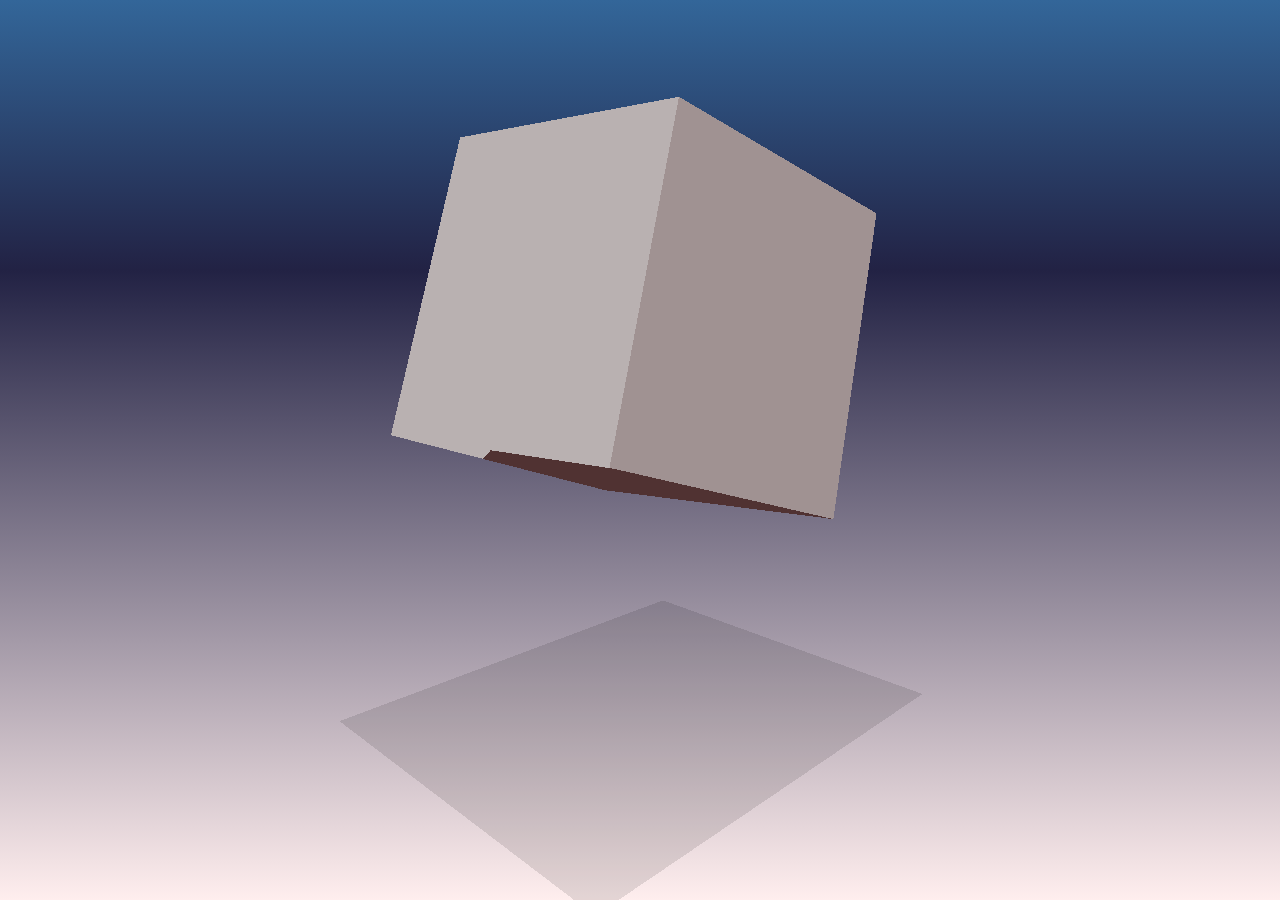
<file: icosa2.html>
<html>
  <head>
    <title>Morphing icosahedron</title>
  </head>
  <body onload="start()">
    <svg viewBox="-1 -1 2 2" width="100%" height="100%" shape-rendering="optimizeSpeed" color-rendering="optimizeSpeed">

      <defs>
        <linearGradient id="sky" x2="0%" y2="100%">
          <stop offset="0%" stop-color="#369" />
          <stop offset="30%" stop-color="#224" />
          <stop offset="100%" stop-color="#fee" />
        </linearGradient>
      </defs>

      <rect x="-100%" y="-50%" width="200%" height="100%" fill="url(#sky)" />
      <g id="polys" />
      <g id="polys_shadow" opacity="0.1" />


    </svg>
  </body>
</html>

<style>
  html, body { padding: 0; margin: 0; overflow: hidden; width: 100%; height: 100% }
</style>

<script>
    var phi = (Math.sqrt(5) + 1)/2;
    var points = [];
    var polys = [];
    var midPoints = {};
    var origin;

    var g_polys;
    var g_polys_shadow
    var t0;
    var tra = 0;
    var trb = 0;
    var trr = 1;

    function start()
    {
      origin = new Point(0, 0, 0);
      g_polys = document.getElementById("polys");
      g_polys_shadow = document.getElementById("polys_shadow");

      // Construct cube
      // var f = (4 * phi + 3)/15;
      // var f = (phi + 1) / 3;
      for (var i = 0; i<8; i++) {
        var p = new Point(i&1?-1:1, i&2?-1:1, i&4?-1:1);
        points[i] = new AnimatedPoint(p, p, p, p);
      }

      // Construct mid-points
      for (var i = 0; i<8; i++) {
        for (var j = 0; j<i; j++) {
          var x = i ^ j;
          if (x == 1 || x == 2 || x == 4) {
            var p = average([points[i], points[j]]);
            var ap = new AnimatedPoint(p, p, p, p);
            points.push(ap);
            midPoints[p] = ap;
          }
        }
      }

      polys = polys.concat(createDodecaCapOnCubeFace(createFace(0,2,3,1)));
      polys = polys.concat(createDodecaCapOnCubeFace(createFace(0,1,5,4)));
      polys = polys.concat(createDodecaCapOnCubeFace(createFace(0,4,6,2)));
      polys = polys.concat(createDodecaCapOnCubeFace(createFace(6,4,5,7)));
      polys = polys.concat(createDodecaCapOnCubeFace(createFace(3,2,6,7)));
      polys = polys.concat(createDodecaCapOnCubeFace(createFace(5,1,3,7)));

      t0 = +new Date();

      animate();
    }

    function animate()
    {
      var t = new Date() - t0;

      trb = t/2500;
      tra = t/822;
      trf = -Math.cos(t/2000) * 0.8 + 0.5;
      // trf = -Math.cos(t/2000) * 0.15 + 0.85;
      if (trf<0) trf = 0;
      if (trf>1) trf = 1;
      trr = 1.2-0.2*trf;

      for (var i=0; i<points.length; i++)
      {
        points[i].setF([0, 1-trf, trf, 0]);
        // points[i].setF([0.9,0.1,0,0])
        points[i].transform0(tra, trb, trr);
        points[i].to2d();
      }
      for (var i=0; i<polys.length; i++)
        polys[i].calculateNormal();
      polys.sort(function(p1,p2) {return p2.normal.z-p1.normal.z});
      for (var i=0; i<polys.length; i++)
      {
        polys[i].to2d();
        g_polys.appendChild(polys[i].elt);
      }
      for (var i=0; i<points.length; i++)
      {
        points[i].y = -3;
        points[i].x *= 1.2;
        points[i].z *= 1.2;
        points[i].to2d();
      }
      for (var i=0; i<polys.length; i++)
        polys[i].shadowTo2d();

      setTimeout("animate()", 30);
    }

    function createFace()
    {
      var pts = [];
      for (var i=0;i<arguments.length;i++)
        pts.push(points[ arguments[i] ]);
      return new Poly(pts);
    }

    function createDodecaCapOnCubeFace(face)
    {
      // 0--te--1
      // |\    /|
      // | p2-p1|
      // |/    \|
      // 3------2
      var pts = face.points;
      var out = face.calculateNormal();
      var topEdgeDir = pts[0].to(pts[1]).normalize();
      var middle = average(face.points);
      var p01 = middle.add(topEdgeDir, phi-1);
      var p1 = new AnimatedPoint(origin.add(out, 3), average([pts[1], pts[2]]), p01.add(out, phi-1), p01.add(out, phi-1));
      var p02 = middle.add(topEdgeDir, 1-phi);
      var p2 = new AnimatedPoint(origin.add(out, 3), average([pts[0], pts[3]]), p02.add(out, phi-1), p02.add(out, phi-1));
      points.push(p1);
      points.push(p2);
      var m01 = midPoints[average([pts[0], pts[1]])];
      var m12 = midPoints[average([pts[1], pts[2]])];
      var m23 = midPoints[average([pts[2], pts[3]])];
      var m30 = midPoints[average([pts[3], pts[0]])];
      m12.p[0] = origin.add(out, 3);
      m30.p[0] = origin.add(out, 3);
      m12.p[3] = origin.add(topEdgeDir, phi/((phi+1)/3)).add(out, 1/((phi+1)/3));
      m30.p[3] = origin.add(topEdgeDir, -phi/((phi+1)/3)).add(out, 1/((phi+1)/3));
      return [
        new VisibleQuadrangle([pts[0], m01, p2, m30]),
        new VisibleQuadrangle([pts[1], m12, p1, m01]),
        new VisibleQuadrangle([pts[2], m23, p1, m12]),
        new VisibleQuadrangle([pts[3], m30, p2, m23]),
        new VisibleQuadrangle([m01, p1, m23, p2]),
      ];
    }

    function average(pts)
    {
      var a = new Point(0,0,0);
      var f = 1/pts.length;
      for (var i=0;i<pts.length;i++)
        a = a.add(pts[i], f);
      return a;
    }


/*****
* 3D SVG Library
* Sjoerd Visscher
* http://w3future.com/
*/


var SVG_NS ="http://www.w3.org/2000/svg";


Function.prototype.inherit = function(c) {
  for (var i in c.prototype)
    this.prototype[i] = c.prototype[i];
}



function Point(x, y, z)
{
  this.x0 = this.x = x;
  this.y0 = this.y = y;
  this.z0 = this.z = z;
};

Point.prototype =
{
  transform0: function(a, b, r)
  {
    var z = (Math.cos(b)*this.z0 + Math.sin(b)*this.y0);
    this.y = r * (Math.cos(b)*this.y0 - Math.sin(b)*this.z0);
    this.x = r * (Math.cos(a)*this.x0 + Math.sin(a)*z);
    this.z = r * (Math.cos(a)*z - Math.sin(a)*this.x0);
  },

  to: function(p)
  {
    return new Vector(p.x - this.x, p.y - this.y, p.z - this.z);
  },

  add: function(dir, f)
  {
    if (f === undefined) f = 1;
    return new Point(this.x + f*dir.x, this.y + f*dir.y, this.z + f*dir.z);
  },

  to2d: function()
  {
    this.x2d = this.x*2/(this.z+7);
    this.y2d = -0.4+(0.4-this.y)*2/(this.z+7);
  },

  setF: function() {},

  clone: function() {
    return new Point(this.x, this.y, this.z);
  },

  toString: function() {
    return this.x + ',' + this.y + ',' + this.z;
  }
};

function AnimatedPoint(p0)
{
  this.p = [];
  this.f = [];
  for (var i = 0; i < arguments.length; i++) {
    this.p[i] = arguments[i];
    this.f[i] = 1*!i;
  }
  Point.apply(this, [p0.x, p0.y, p0.z]);
};

AnimatedPoint.inherit(Point);

AnimatedPoint.prototype.setF = function(f)
{
  this.f = f;
  this.x0 = 0;
  this.y0 = 0;
  this.z0 = 0;
  for (var i = 0; i < f.length; i++) {
    this.x0 += this.p[i].x0*f[i];
    this.y0 += this.p[i].y0*f[i];
    this.z0 += this.p[i].z0*f[i];
  }
};



function Vector(x,y,z)
{
  Point.apply(this, arguments);
};

Vector.inherit(Point);

Vector.prototype.times = function(f)
{
  return new Vector(f*this.x, f*this.y, f*this.z);
};

Vector.prototype.normalize = function()
{
  if (this.normalized)
    return this;
  var len = this.length();
  var v = this.times(1 / len);
  v.degenerate = len < 1e-3;
  v.normalized = true;
  return v;
};

Vector.prototype.length = function()
{
  return Math.sqrt(this.x*this.x + this.y*this.y + this.z*this.z);
};

Vector.prototype.angleBetween = function(that)
{
  var v1 = this.normalize();
  var v2 = that.normalize();
  return Math.acos(v1.inProduct(v2));
}

Vector.prototype.inProduct = function(that)
{
  return this.x*that.x + this.y*that.y + this.z*that.z;
}

Vector.prototype.crossProduct = function(v)
{
  return new Vector(
    this.y*v.z - this.z*v.y,
    this.z*v.x - this.x*v.z,
    this.x*v.y - this.y*v.x);
};



function Poly(points)
{
  this.points = points;
};

Poly.prototype.calculateNormal = function()
{
  return this.normal = this.crossProduct().normalize();
};

Poly.prototype.crossProduct = function()
{
  return this.points[1].to(this.points[0]).crossProduct(
    this.points[1].to(this.points[2]));
};

Poly.prototype.area = function()
{
  return 0.5*this.crossProduct().length();
};



function VisiblePoly(points)
{
  Poly.apply(this, arguments);
  this.elt = document.createElementNS(SVG_NS, "polygon");
  g_polys.appendChild(this.elt);
  this.shadow = document.createElementNS(SVG_NS, "polygon");
  this.shadow.setAttribute("fill", "black");
  g_polys_shadow.appendChild(this.shadow);
};
VisiblePoly.inherit(Poly);

VisiblePoly.prototype.to2d = function()
{
  var a = [];
  for (var i=0;i<this.points.length;i++)
  {
    a.push(this.points[i].x2d);
    a.push(this.points[i].y2d);
  }
  this.elt.setAttribute("points", a.join(" "));

  var fill;
  if (this.normal.z>0 || this.normal.degenerate)
    fill = "none";
  else
  {
    var diff = this.normal.y+0.8;
    if (diff<0) diff=0;
    var spec = (0.6*this.normal.y+0.8*-this.normal.z);
    if (spec<0) spec=0;
    spec = Math.pow(spec, 16);
    fill = "rgb("+Math.floor(80+diff*100+spec*100)+","+Math.floor(50+diff*120+spec*100)+","+Math.floor(50+diff*120+spec*100)+")";
  }
  this.elt.setAttribute("fill", fill);
};

VisiblePoly.prototype.hide = function()
{
  this.elt.setAttribute("fill", "none");
}

VisiblePoly.prototype.shadowTo2d = function()
{
  var a = [];
  for (var i=0;i<this.points.length;i++)
  {
    a.push(this.points[i].x2d);
    a.push(this.points[i].y2d);
  }
  this.shadow.setAttribute("points", a.join(" "));
};


function VisibleQuadrangle(pts) {
  VisiblePoly.apply(this, arguments);
  this.polys = [
    [new VisiblePoly([pts[0], pts[1], pts[2]]), new VisiblePoly([pts[0], pts[2], pts[3]])],
    [new VisiblePoly([pts[0], pts[1], pts[3]]), new VisiblePoly([pts[1], pts[2], pts[3]])]
  ];
  polys.push(this.polys[0][0], this.polys[0][1], this.polys[1][0], this.polys[1][1]);

  // hack: so our to2d is called after the to2d of our sub-polys
  this.normal = {
    z: -1000
  }
}
VisibleQuadrangle.inherit(VisiblePoly);

VisibleQuadrangle.prototype.to2d = function()
{
  if (this.polys[0][0].normal.inProduct(this.points[0].to(this.points[3])) < 0) {
    this.polys[1][0].hide();
    this.polys[1][1].hide();
  } else {
    this.polys[0][0].hide();
    this.polys[0][1].hide();
  }
}

VisibleQuadrangle.prototype.calculateNormal = function() {}
VisiblePoly.prototype.shadowTo2d = function() {};
</script>
</file>
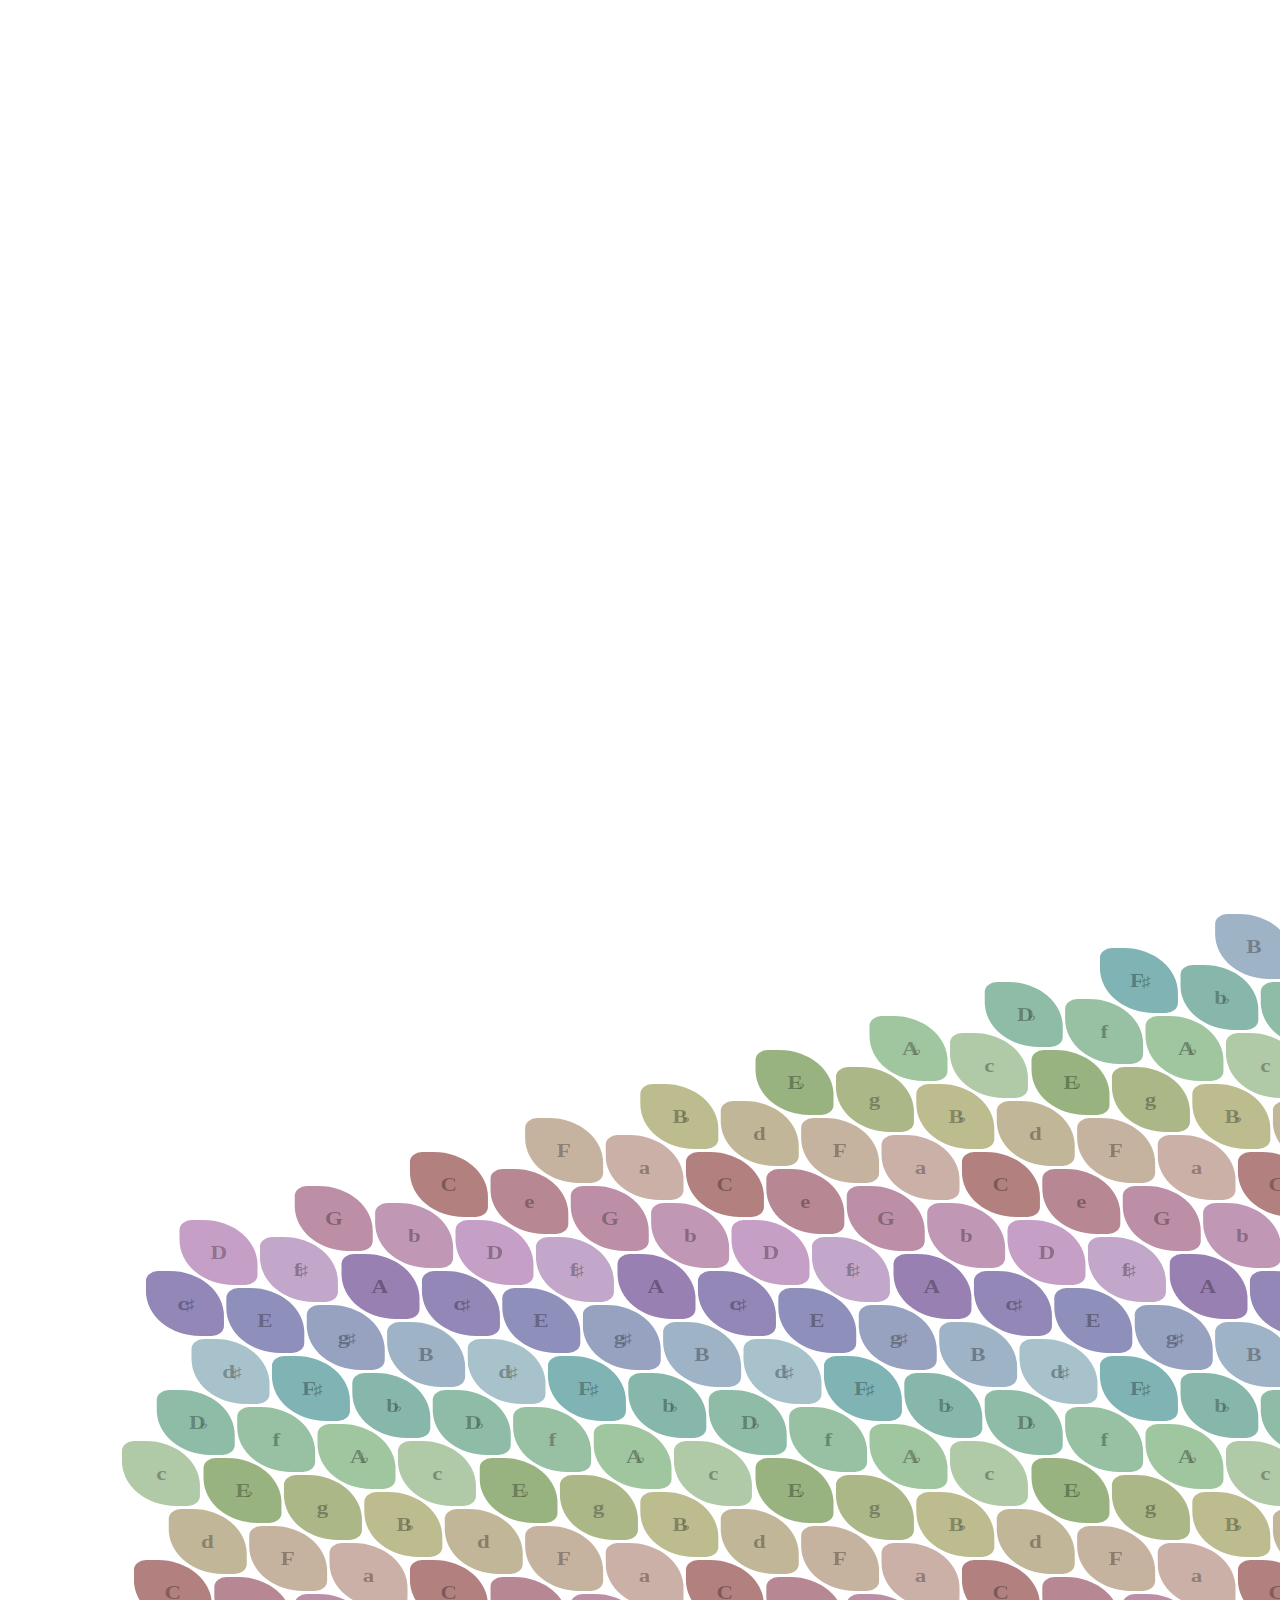
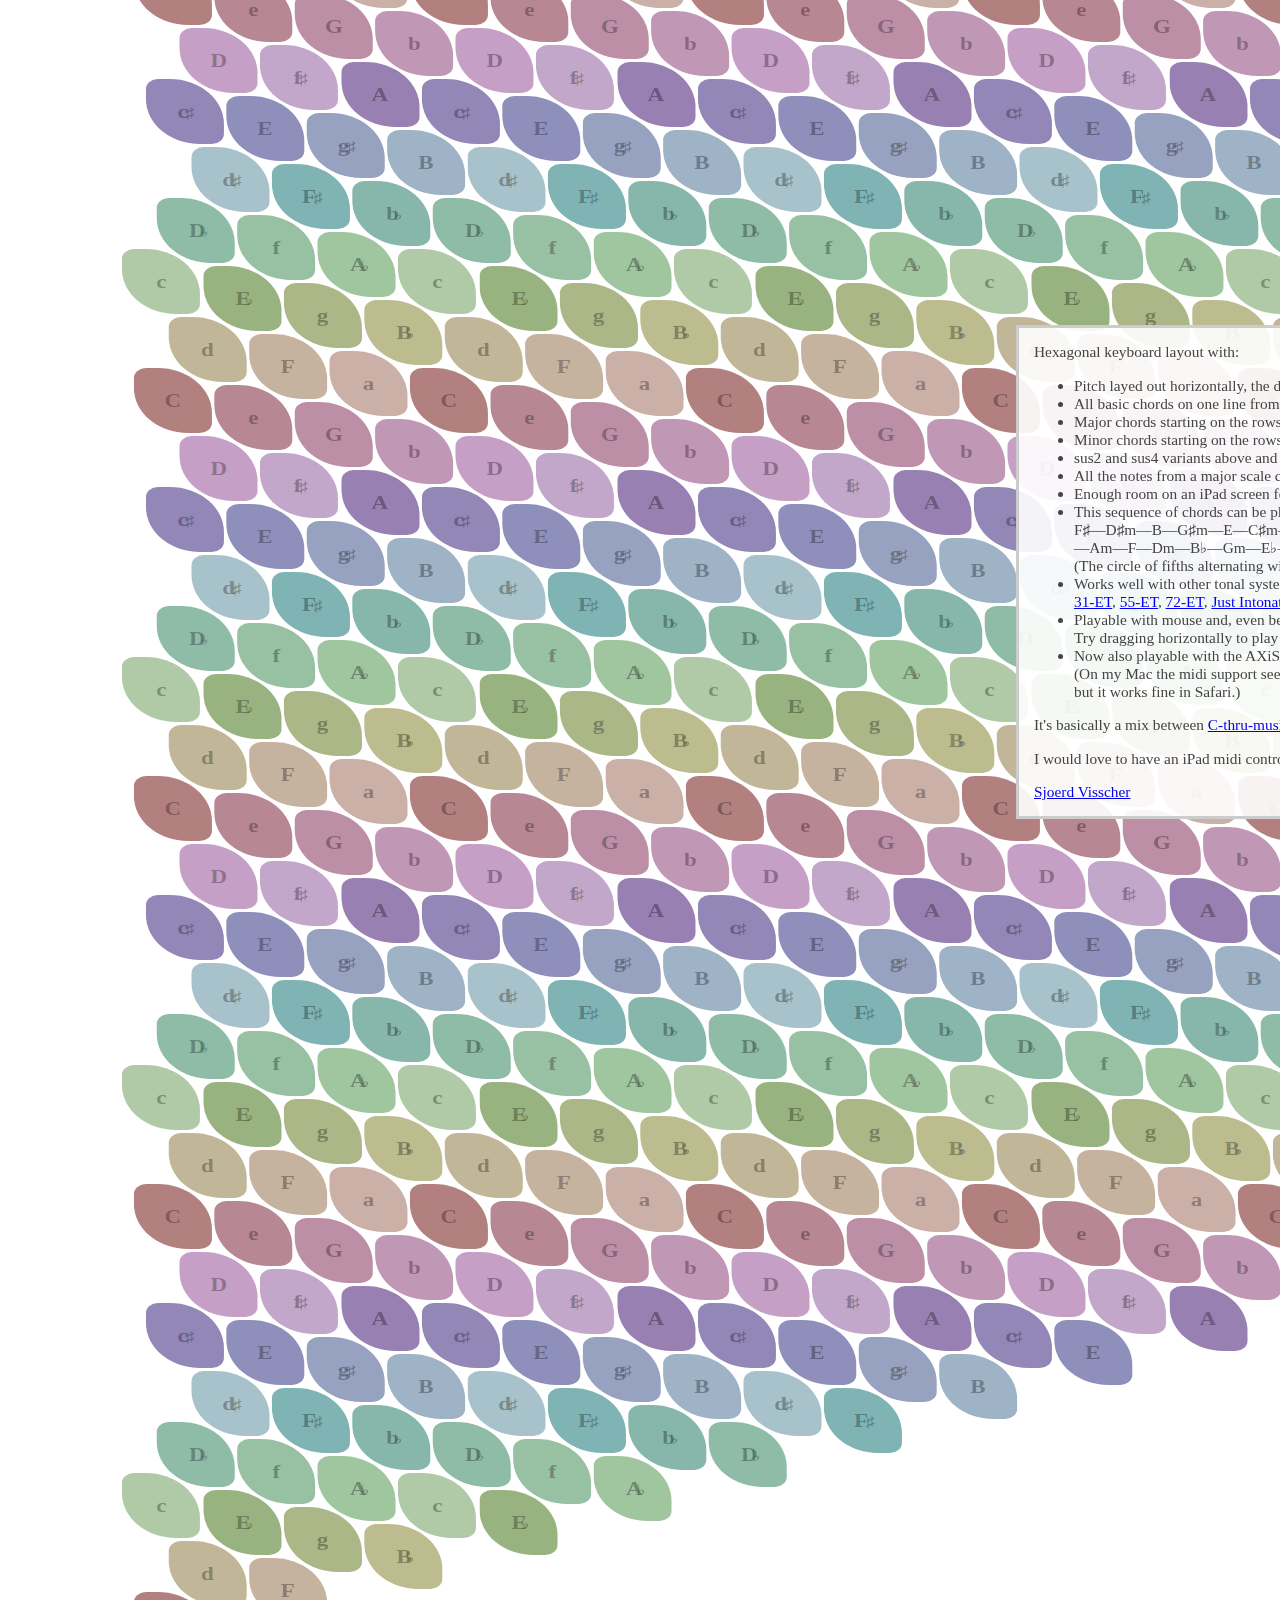
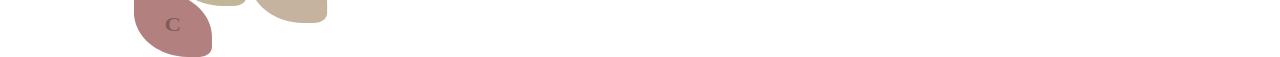
<file: keyboard.html>
<html>
  <head>
    <meta http-equiv="Content-Type" content="text/html; charset=UTF-8">
    <title>Hexagonal keyboard layout - Sjoerd Visscher</title>
    <link href="/keyboard.css" rel="stylesheet">
		<script src="/ga.js" type="text/javascript"></script>
		<meta content="maximum-scale = 1, minimum-scale = 1" name="viewport">
    <meta content="yes" name="apple-mobile-web-app-capable">
    <meta content="black" name="apple-mobile-web-app-status-bar-style">
  </head>
  <body onload="document.body.scrollTop = 777; document.body.scrollLeft = 478;">
		
		<div id="keyboard"></div>
      
		<div id="features" tabIndex="1">
			<div id="close-features">x</div>
         
      <p>Hexagonal keyboard layout with:</p>
         
      <ul>
				    <li>Pitch layed out horizontally, the different scales vertically.</li>
            <li>All basic chords on one line from the root note, going to the right.</li>
            <li>Major chords starting on the rows with uppercase notes: major, maj7, 7/9/11/13 etc.</li>
            <li>Minor chords starting on the rows with lowercase notes; minor, m7, m7/9/11/13 etc.</li>
            <li>sus2 and sus4 variants above and below the third.</li>
            <li>All the notes from a major scale conveniently together.</li>
            <li>Enough room on an iPad screen for 3.5 octaves, with comfortably sized keys.</li>
            <li>This sequence of chords can be played by moving one finger one key up repeatedly:
               <br clear="none">F&sharp;&mdash;D&sharp;m&mdash;B&mdash;G&sharp;m&mdash;E&mdash;C&sharp;m&mdash;A&mdash;F&sharp;m&mdash;D&mdash;Bm&mdash;G&mdash;Em&mdash;C
               <br clear="none">&mdash;Am&mdash;F&mdash;Dm&mdash;B&flat;&mdash;Gm&mdash;E&flat;&mdash;Cm&mdash;A&flat;&mdash;Fm&mdash;D&flat;&mdash;B&flat;m&mdash;G&flat;
               <br clear="none">(The circle of fifths alternating with the relative minors.)
            </li>
				<li>Works well with other tonal systems: <a href="?5">5-ET</a>, <a href="?7">7-ET</a>, <a href="?9">9-ET</a>, <a href="?12">12-ET</a>, <a href="?19">19-ET</a>, <a href="?24">24-ET</a>,<br><a href="?31">31-ET</a>, <a href="?55">55-ET</a>, <a href="?72">72-ET</a>, <a href="?ji">Just Intonation</a></li>
				<li>Playable with mouse and, even better, also with multi-touch!<br>Try dragging horizontally to play like a harp.</li>
				<li>Now also playable with the AXiS-49 controller in <a href="https://www.c-thru-music.com/cgi/?page=spec_49-selfless">selfless mode</a>.<br>(On my Mac the midi support seems to be unstable in Chrome,<br>but it works fine in Safari.)</li>
      </ul>
         
      <p>
        It's basically a mix between <a href="http://www.c-thru-music.com/cgi/?page=layout_notemap">C-thru-music's axis controllers</a> and <a href="http://www.soundprismhowto.com/howto2/index.php?show=tones">Audanika's SoundPrism</a>.
      </p>
         
      <p>I would love to have an iPad midi controller app with this layout!</p>
         
      <p><a href="https://twitter.com/sjoerd_visscher" shape="rect">Sjoerd Visscher</a></p>
         
    </div>
      
		<script src="WebMIDIAPI.js"></script>
	  <script src="note.js"></script>
		<script src="keyboard.js"></script>
</file>
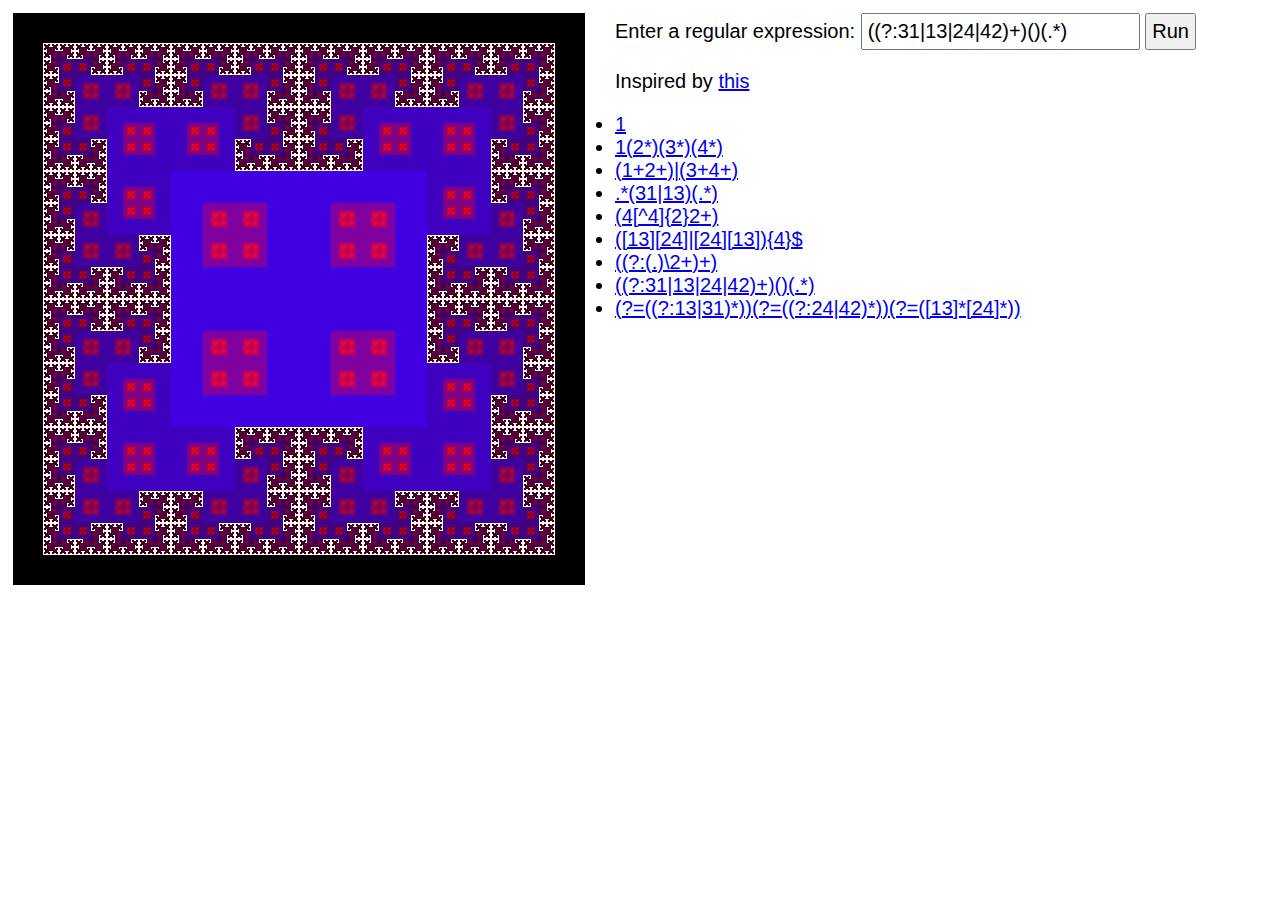
<file: regexfractal.html>
<html>
	<head>
		<title>Regex Fractal</title>
		<style>
			body, input, button {
				font: 20px "Helvetica Neue", Helvetica, Arial, sans-serif;
				padding: 5px
			}
			canvas {
				border: 30px solid black;
				float: left;
				margin-right: 30px;
			}
		</style>
		<script src="/ga.js" type="text/javascript"></script>
	</head>
	<body>
		<canvas width="512" height="512"></canvas>
		<form onsubmit="return false">
			Enter a regular expression: <input value="((?:31|13|24|42)+)()(.*)" name="val" />
			<button type="submit" onclick="run()">Run</button>
		</form>
		<p>Inspired by <a href="https://imgur.com/a/QWMGi">this</a></p>
		<ul>
			<li><a href="#" onclick="return run(this.textContent)">1</a></li>
			<li><a href="#" onclick="return run(this.textContent)">1(2*)(3*)(4*)</a></li>
			<li><a href="#" onclick="return run(this.textContent)">(1+2+)|(3+4+)</a></li>
			<li><a href="#" onclick="return run(this.textContent)">.*(31|13)(.*)</a></li>
			<li><a href="#" onclick="return run(this.textContent)">(4[^4]{2}2+)</a></li>
			<li><a href="#" onclick="return run(this.textContent)">([13][24]|[24][13]){4}$</a></li>
			<li><a href="#" onclick="return run(this.textContent)">((?:(.)\2+)+)</a></li>
			<li><a href="#" onclick="return run(this.textContent)">((?:31|13|24|42)+)()(.*)</a></li>
			<li><a href="#" onclick="return run(this.textContent)">(?=((?:13|31)*))(?=((?:24|42)*))(?=([13]*[24]*))</a></li>
		</ul>
	</body>
  <script>
  	var ctx = document.body.children[0].getContext("2d");
		function run(arg)
		{
			if (arg)
				document.forms[0].val.value = arg;
			var restr = document.forms[0].val.value;
			location.hash = "#" + restr;
			var re = new RegExp(restr);
			
			ctx.fillStyle = "white";
			ctx.fillRect(0, 0, 512, 512);
			var data = ctx.getImageData(0, 0, 512, 512);
			var i = 0;
			
			for (var y = 0; y < 512; y++)
				for (var x = 0; x < 512; x++)
				{
					var s = "";
					for (var b = 1; b <= 256; b *= 2)
					{
						var yb = y & b;
						var xb = x & b;
						s = String.fromCharCode(49 + (xb != yb) + yb / b * 2) + s;
					}
					var m = s.match(re);
					if (m) {
						data.data[i+0] = (m[1]||"").length*32;
						data.data[i+1] = (m[2]||"").length*32;
						data.data[i+2] = (m[3]||"").length*32;
					}
					i += 4;
				}
			
			ctx.putImageData(data, 0, 0);
			
			return false;
		}

		run(location.hash.substr(1))
  </script>
</html>
</file>
<file: 4dsudoku/4dsudoku.css>
body { 
    font-family: arial, sans-serif; 
    padding-top: 0.5em; 
  }
  input {
    text-align: center;
    position: absolute;
    width: 25px;
    height: 25px;
    padding-top: 3px;
    border: 1px solid #ccc;
    box-sizing: border-box;
  }
  table {
    position: absolute;
    left: 570px;
    top: 80px;
    border: 1px solid #ccc;
  }
  p {
    width: 260px;
  }
</file>
<file: keyboard.css>
body
{
	font-family: Trebuchet MS;
	font-size: 120%;
	background: white;
	color: #444;
}
#features
{
	background: rgba(255,255,255,.9);
	border: 0.2em solid #ccc;
	position: fixed;
	bottom: 2em;
	right: 2em;
	padding: 0em 1em;
	z-index: 10;
	font-size: 80%;
}
#close-features
{
	color: white;
	background: #666;
	float: right;
	margin: 1em 0em;
	width: 1.5em;
	height: 1.5em;
	text-align: center;
	line-height: 1.5;
	font-weight: bold;
	border-radius: 3px;
	cursor: pointer;
}
#keyboard
{
	position: absolute;
	top: 0em;
	left: 0em;
	xoverflow-x: hidden;
	xoverflow-y: scroll;
	width: 99em;
	height: 36.914em;
	-webkit-transform: scaleX(1.2);
}
.key 
{
	position: absolute;
	width: 65px;
	height: 65px;
	border-radius: 10px 45px 10px 45px;
	text-align: center;
	line-height: 65px;
	font-weight: bold;
	z-index: 2;
	-webkit-user-select: none;
	color: rgba(0,0,0,.3);
}
i, b
{
	font-style: normal;
	font-weight: normal;
	font-size: 80%;
}
i { margin: 0 -0.3em }
b { margin: 0 -0.15em }
sub
{
	position: absolute;
	right: 5px;
	bottom: 7px;
	font-size: 50%;
	line-height: 0.8;
	color: rgba(255,255,255,.5);
}
sup
{
	font-size: 50%;
	font-weight: normal;
}
}
</file>
